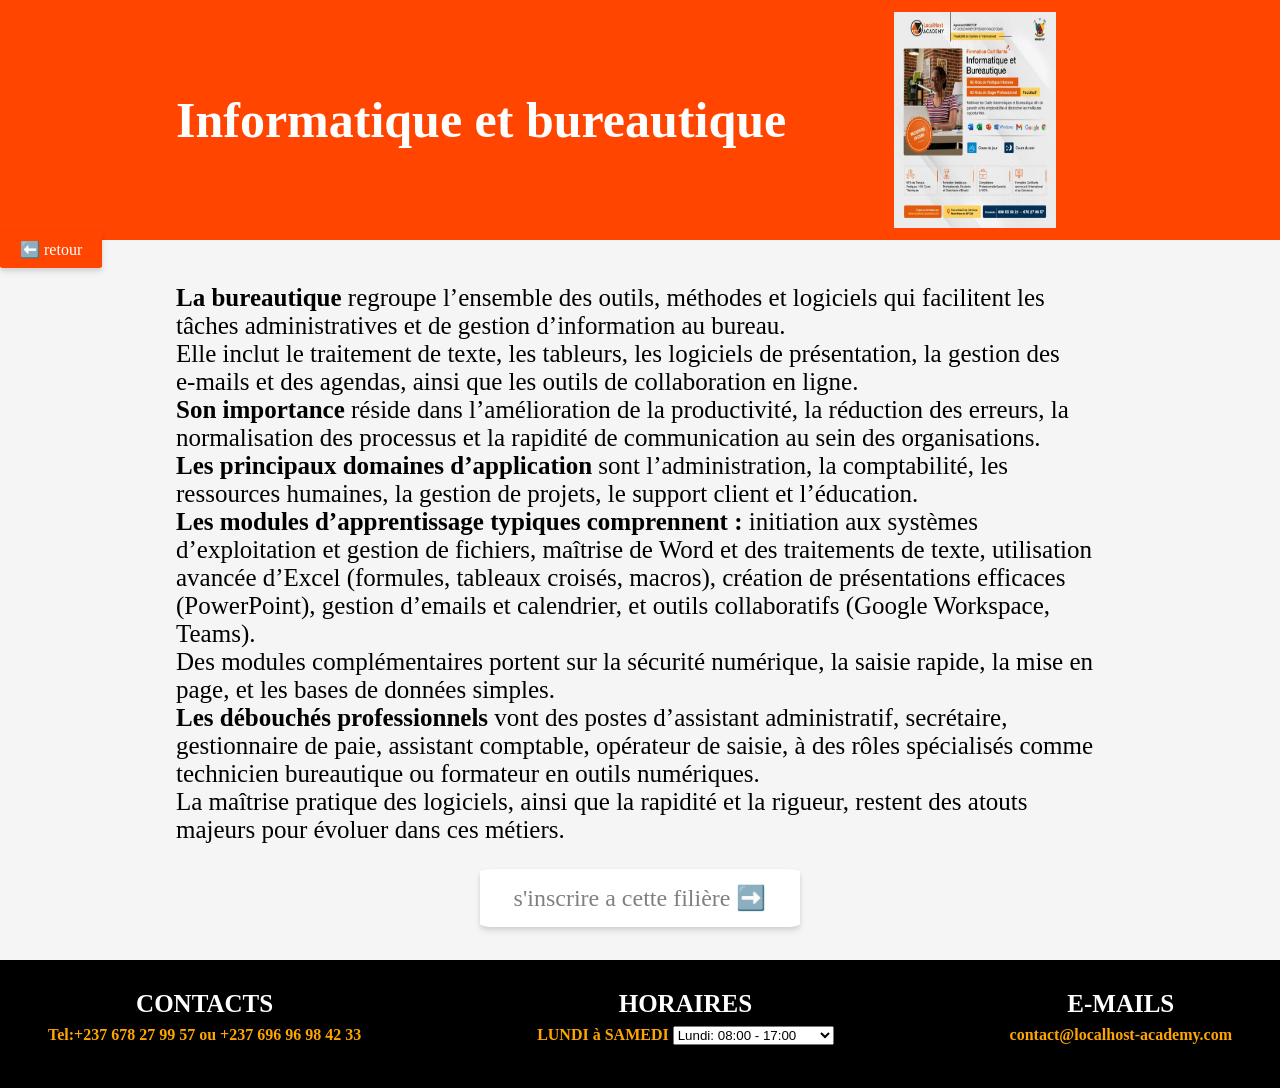
<file: bureautique.html>
<!DOCTYPE html>
<html>
        <head>
            <title> Bureautique-Localhost Academy  | trainning programme</title>
            <link rel="stylesheet" href="css/bureautique.css">
        </head>
    <body>            
        <header>
            <div id="link-container">
            <div id="title">Informatique et bureautique</div></div>
            <div id="cadre"><img src="image/images (2).jpg" alt="bureautique"></div>
        </header>
        <main>
            <a href="programme.html"id="retour">⬅️ retour</a>
            <div id="text"><p>
<b>La bureautique</b> regroupe l’ensemble des outils, méthodes et logiciels qui facilitent les tâches administratives et de gestion d’information au bureau.<br>
Elle inclut le traitement de texte, les tableurs, les logiciels de présentation, la gestion des e‑mails et des agendas, ainsi que les outils de collaboration en ligne.<br>
<b>Son importance</b> réside dans l’amélioration de la productivité, la réduction des erreurs, la normalisation des processus et la rapidité de communication au sein des organisations.<br>
<b>Les principaux domaines d’application</b> sont l’administration, la comptabilité, les ressources humaines, la gestion de projets, le support client et l’éducation.<br>
<b>Les modules d’apprentissage typiques comprennent :</b> initiation aux systèmes d’exploitation et gestion de fichiers, maîtrise de Word et des traitements de texte, utilisation avancée d’Excel (formules, tableaux croisés, macros), création de présentations efficaces (PowerPoint), gestion d’emails et calendrier, et outils collaboratifs (Google Workspace, Teams).<br>
Des modules complémentaires portent sur la sécurité numérique, la saisie rapide, la mise en page, et les bases de données simples.<br>
<b>Les débouchés professionnels</b> vont des postes d’assistant administratif, secrétaire, gestionnaire de paie, assistant comptable, opérateur de saisie, à des rôles spécialisés comme technicien bureautique ou formateur en outils numériques.<br>
La maîtrise pratique des logiciels, ainsi que la rapidité et la rigueur, restent des atouts majeurs pour évoluer dans ces métiers.<br>
  </p></div>
    <div id="fin">
        <a href="https://wa.me/237696984233"id="sinscrire">s'inscrire a cette filière ➡️</a>
    </div>
        </main>
        <footer>
             <div id="footer-box">
                <div id="Contacts-container"><b>CONTACTS<br><p5>Tel:+237 678 27 99 57 ou +237  696 96 98 42 33</b><p5></div>
                <div id="horaire-container"><b>HORAIRES<br><p5>LUNDI à SAMEDI </b><select name="horaire">
                    <option value="lundi">Lundi: 08:00 - 17:00</option>
                    <option value="mardi">Mardi: 08:00 - 17:00</option>
                    <option value="mercredi">Mercredi: 08:00 - 17:00</option>
                    <option value="jeudi">Jeudi: 08:00 - 17:00</option>
                    <option value="vendredi">Vendredi: 08:00 - 17:00</option>
                    <option value="samedi">Samedi: 13:00 - 17:00</option>
                </select></p5></div>
                <div id="email-container"><b>E-MAILS<br><p5>contact@localhost-academy.com</p5></b></div>
            </div>
        </footer>
    </body>
</file>
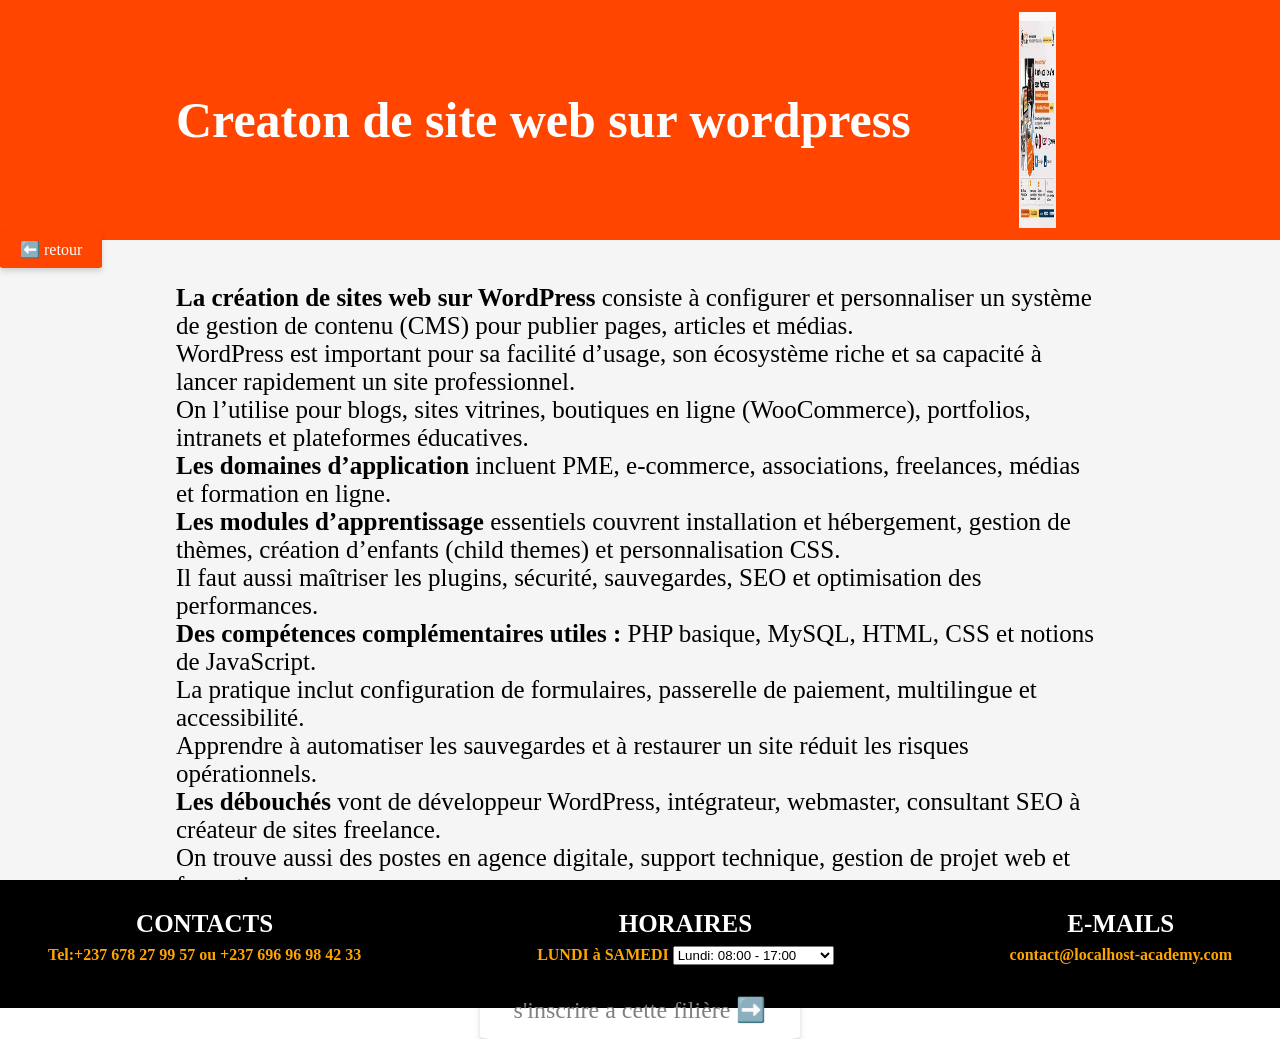
<file: creationweb.html>
<!DOCTYPE html>
<html>
        <head>
            <title> creation web-Localhost Academy  | trainning programme</title>
            <link rel="stylesheet" href="css/creationweb.css">
        </head>
    <body>            
        <header>
            <div id="link-container">
            <div id="title">Creaton de site web sur wordpress</div></div>
            <div id="cadre"><img src="image/images (17).jpg" alt="creationweb"></div>
        </header>
        <main>
            <a href="programme.html"id="retour">⬅️ retour</a>
            <div id="text"><p>
<b>La création de sites web sur WordPress</b> consiste à configurer et personnaliser un système de gestion de contenu (CMS) pour publier pages, articles et médias.<br> 
WordPress est important pour sa facilité d’usage, son écosystème riche et sa capacité à lancer rapidement un site professionnel.<br>   
On l’utilise pour blogs, sites vitrines, boutiques en ligne (WooCommerce), portfolios, intranets et plateformes éducatives.<br>   
<b>Les domaines d’application</b> incluent PME, e‑commerce, associations, freelances, médias et formation en ligne.<br>   
<b>Les modules d’apprentissage</b> essentiels couvrent installation et hébergement, gestion de thèmes, création d’enfants (child themes) et personnalisation CSS.<br>   
Il faut aussi maîtriser les plugins, sécurité, sauvegardes, SEO et optimisation des performances.<br>   
<b>Des compétences complémentaires utiles :</b> PHP basique, MySQL, HTML, CSS et notions de JavaScript.<br>   
La pratique inclut configuration de formulaires, passerelle de paiement, multilingue et accessibilité.<br>   
Apprendre à automatiser les sauvegardes et à restaurer un site réduit les risques opérationnels.<br>   
<b>Les débouchés</b> vont de développeur WordPress, intégrateur, webmaster, consultant SEO à créateur de sites freelance.<br>   
On trouve aussi des postes en agence digitale, support technique, gestion de projet web et formation. <br>  
WordPress reste une porte d’entrée pragmatique pour apprendre le web et créer rapidement des produits en ligne. <br>  
  </p></div>
    <div id="fin">
        <a href="https://wa.me/237696984233"id="sinscrire">s'inscrire a cette filière ➡️</a>
    </div>
        </main>
        <footer>
             <div id="footer-box">
                <div id="Contacts-container"><b>CONTACTS<br><p5>Tel:+237 678 27 99 57 ou +237  696 96 98 42 33</b><p5></div>
                <div id="horaire-container"><b>HORAIRES<br><p5>LUNDI à SAMEDI </b><select name="horaire">
                    <option value="lundi">Lundi: 08:00 - 17:00</option>
                    <option value="mardi">Mardi: 08:00 - 17:00</option>
                    <option value="mercredi">Mercredi: 08:00 - 17:00</option>
                    <option value="jeudi">Jeudi: 08:00 - 17:00</option>
                    <option value="vendredi">Vendredi: 08:00 - 17:00</option>
                    <option value="samedi">Samedi: 13:00 - 17:00</option>
                </select></p5></div>
                <div id="email-container"><b>E-MAILS<br><p5>contact@localhost-academy.com</p5></b></div>
            </div>
        </footer>
    </body>
</file>
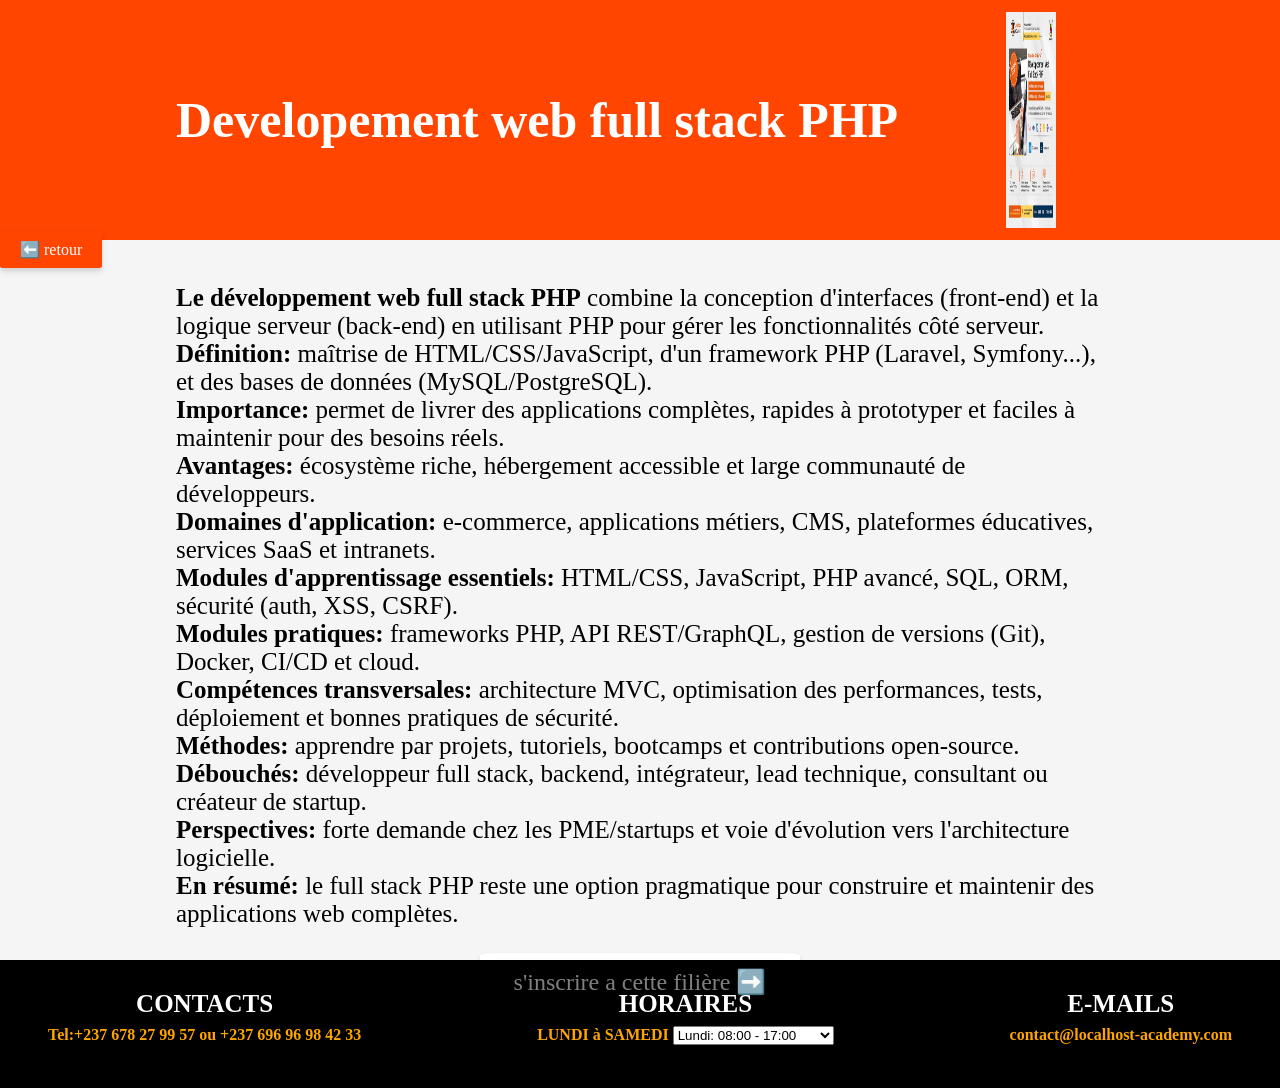
<file: devfsphp.html>
<!DOCTYPE html>
<html>
        <head>
            <title> Dev fs PHP-Localhost Academy  | trainning programme</title>
            <link rel="stylesheet" href="css/devfsphp.css">
        </head>
    <body>            
        <header>
            <div id="link-container">
            <div id="title">Developement web full stack PHP</div></div>
            <div id="cadre"><img src="image/images (3).jpg" alt="dev python"></div>
        </header>
        <main>
            <a href="programme.html"id="retour">⬅️ retour</a>
            <div id="text"><p>
<b>Le développement web full stack PHP</b> combine la conception d'interfaces (front-end) et la logique serveur (back-end) en utilisant PHP pour gérer les fonctionnalités côté serveur.<br>   
<b>Définition:</b> maîtrise de HTML/CSS/JavaScript, d'un framework PHP (Laravel, Symfony...), et des bases de données (MySQL/PostgreSQL).<br>  
<b>Importance:</b> permet de livrer des applications complètes, rapides à prototyper et faciles à maintenir pour des besoins réels. <br>  
<b>Avantages:</b> écosystème riche, hébergement accessible et large communauté de développeurs.  <br> 
<b>Domaines d'application:</b> e-commerce, applications métiers, CMS, plateformes éducatives, services SaaS et intranets.<br>   
<b>Modules d'apprentissage essentiels:</b> HTML/CSS, JavaScript, PHP avancé, SQL, ORM, sécurité (auth, XSS, CSRF).<br>   
<b>Modules pratiques:</b> frameworks PHP, API REST/GraphQL, gestion de versions (Git), Docker, CI/CD et cloud. <br>  
<b>Compétences transversales:</b> architecture MVC, optimisation des performances, tests, déploiement et bonnes pratiques de sécurité.<br>   
<b>Méthodes:</b> apprendre par projets, tutoriels, bootcamps et contributions open-source. <br>  
<b>Débouchés:</b> développeur full stack, backend, intégrateur, lead technique, consultant ou créateur de startup.<br>   
<b>Perspectives:</b> forte demande chez les PME/startups et voie d'évolution vers l'architecture logicielle.<br>   
<b>En résumé:</b> le full stack PHP reste une option pragmatique pour construire et maintenir des applications web complètes.<br> 
  </p></div>
    <div id="fin">
        <a href="https://wa.me/237696984233"id="sinscrire">s'inscrire a cette filière ➡️</a>
    </div>
        </main>
        <footer>
             <div id="footer-box">
                <div id="Contacts-container"><b>CONTACTS<br><p5>Tel:+237 678 27 99 57 ou +237  696 96 98 42 33</b><p5></div>
                <div id="horaire-container"><b>HORAIRES<br><p5>LUNDI à SAMEDI </b><select name="horaire">
                    <option value="lundi">Lundi: 08:00 - 17:00</option>
                    <option value="mardi">Mardi: 08:00 - 17:00</option>
                    <option value="mercredi">Mercredi: 08:00 - 17:00</option>
                    <option value="jeudi">Jeudi: 08:00 - 17:00</option>
                    <option value="vendredi">Vendredi: 08:00 - 17:00</option>
                    <option value="samedi">Samedi: 13:00 - 17:00</option>
                </select></p5></div>
                <div id="email-container"><b>E-MAILS<br><p5>contact@localhost-academy.com</p5></b></div>
            </div>
        </footer>
    </body>
</file>
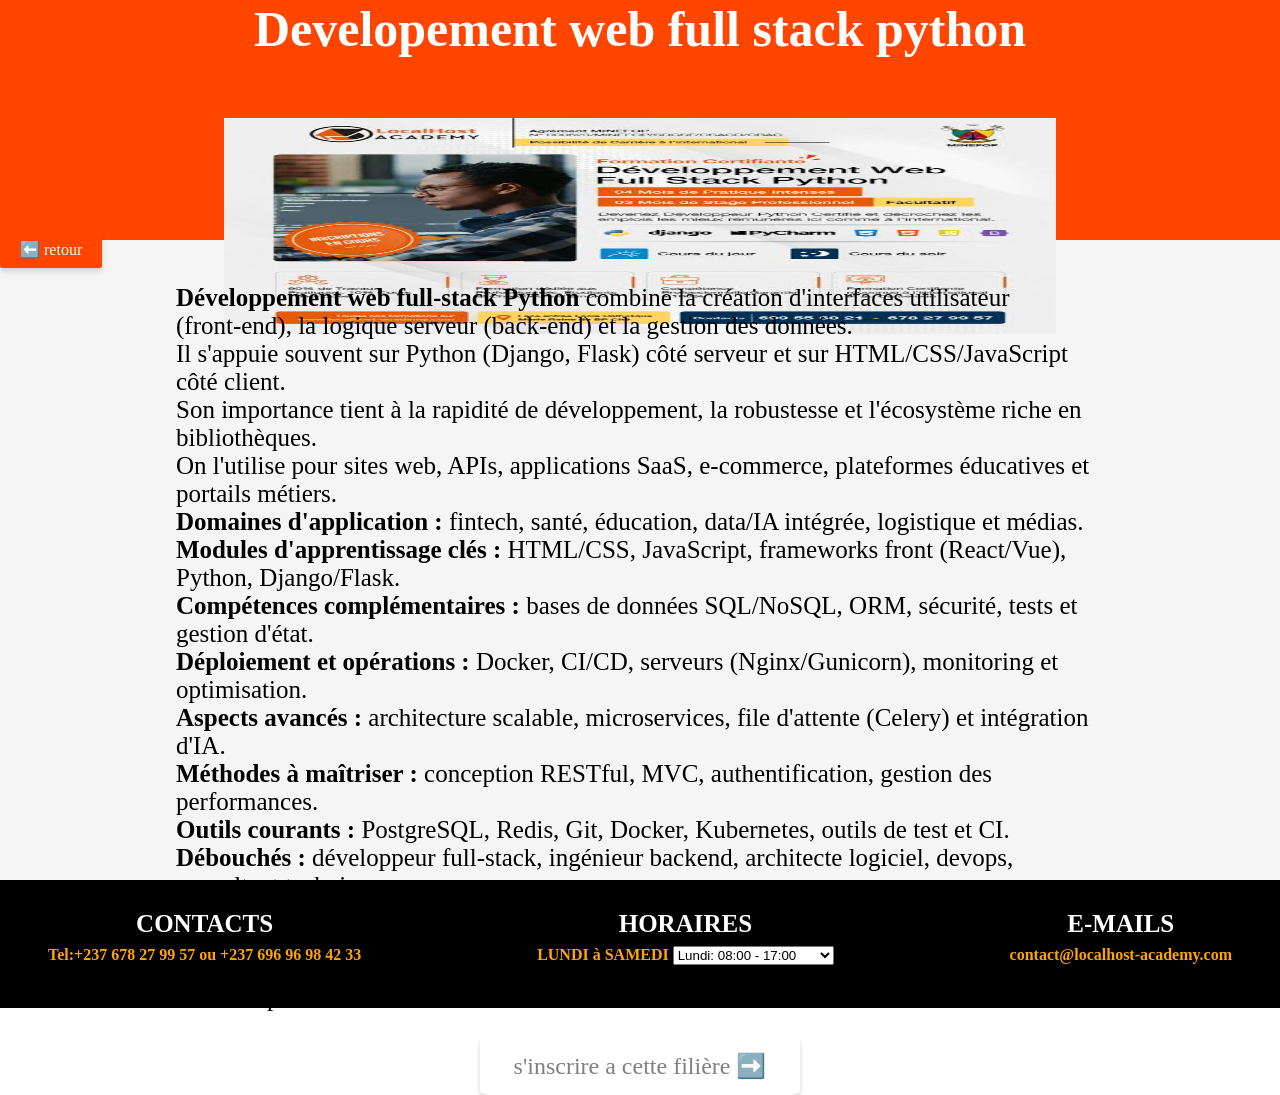
<file: devfspython.html>
<!DOCTYPE html>
<html>
        <head>
            <title> Dev fs python-Localhost Academy  | trainning programme</title>
            <link rel="stylesheet" href="css/devfspython.css">
        </head>
    <body>            
        <header>
            <div id="link-container">
            <div id="title">Developement web full stack python</div></div>
            <div id="cadre"><img src="image/images (7).jpg" alt="dev python"></div>
        </header>
        <main>
            <a href="programme.html"id="retour">⬅️ retour</a>
            <div id="text"><p>
<b> Développement web full‑stack Python</b> combine la création d'interfaces utilisateur (front‑end), la logique serveur (back‑end) et la gestion des données. <br> 
Il s'appuie souvent sur Python (Django, Flask) côté serveur et sur HTML/CSS/JavaScript côté client.<br>   
Son importance tient à la rapidité de développement, la robustesse et l'écosystème riche en bibliothèques. <br>  
On l'utilise pour sites web, APIs, applications SaaS, e‑commerce, plateformes éducatives et portails métiers.<br>   
<b>Domaines d'application :</b> fintech, santé, éducation, data/IA intégrée, logistique et médias. <br>  
<b>Modules d'apprentissage clés :</b> HTML/CSS, JavaScript, frameworks front (React/Vue), Python, Django/Flask. <br>  
<b>Compétences complémentaires :</b> bases de données SQL/NoSQL, ORM, sécurité, tests et gestion d'état. <br>  
<b>Déploiement et opérations :</b> Docker, CI/CD, serveurs (Nginx/Gunicorn), monitoring et optimisation. <br>  
<b>Aspects avancés :</b> architecture scalable, microservices, file d'attente (Celery) et intégration d'IA.  <br> 
<b>Méthodes à maîtriser :</b> conception RESTful, MVC, authentification, gestion des performances. <br>  
<b>Outils courants :</b> PostgreSQL, Redis, Git, Docker, Kubernetes, outils de test et CI.  <br> 
<b>Débouchés :</b> développeur full‑stack, ingénieur backend, architecte logiciel, devops, consultant technique.<br>   
<b>Avantage professionnel :</b> forte demande, mobilité entre startups et grandes entreprises, possibilité de freelance.<br>   
<b>En bref :</b> le full‑stack Python permet de concevoir, développer et maintenir des applications web complètes et modernes.<br> 
  </p></div>
    <div id="fin">
        <a href="https://wa.me/237696984233"id="sinscrire">s'inscrire a cette filière ➡️</a>
    </div>
        </main>
        <footer>
             <div id="footer-box">
                <div id="Contacts-container"><b>CONTACTS<br><p5>Tel:+237 678 27 99 57 ou +237  696 96 98 42 33</b><p5></div>
                <div id="horaire-container"><b>HORAIRES<br><p5>LUNDI à SAMEDI </b><select name="horaire">
                    <option value="lundi">Lundi: 08:00 - 17:00</option>
                    <option value="mardi">Mardi: 08:00 - 17:00</option>
                    <option value="mercredi">Mercredi: 08:00 - 17:00</option>
                    <option value="jeudi">Jeudi: 08:00 - 17:00</option>
                    <option value="vendredi">Vendredi: 08:00 - 17:00</option>
                    <option value="samedi">Samedi: 13:00 - 17:00</option>
                </select></p5></div>
                <div id="email-container"><b>E-MAILS<br><p5>contact@localhost-academy.com</p5></b></div>
            </div>
        </footer>
    </body>
</file>
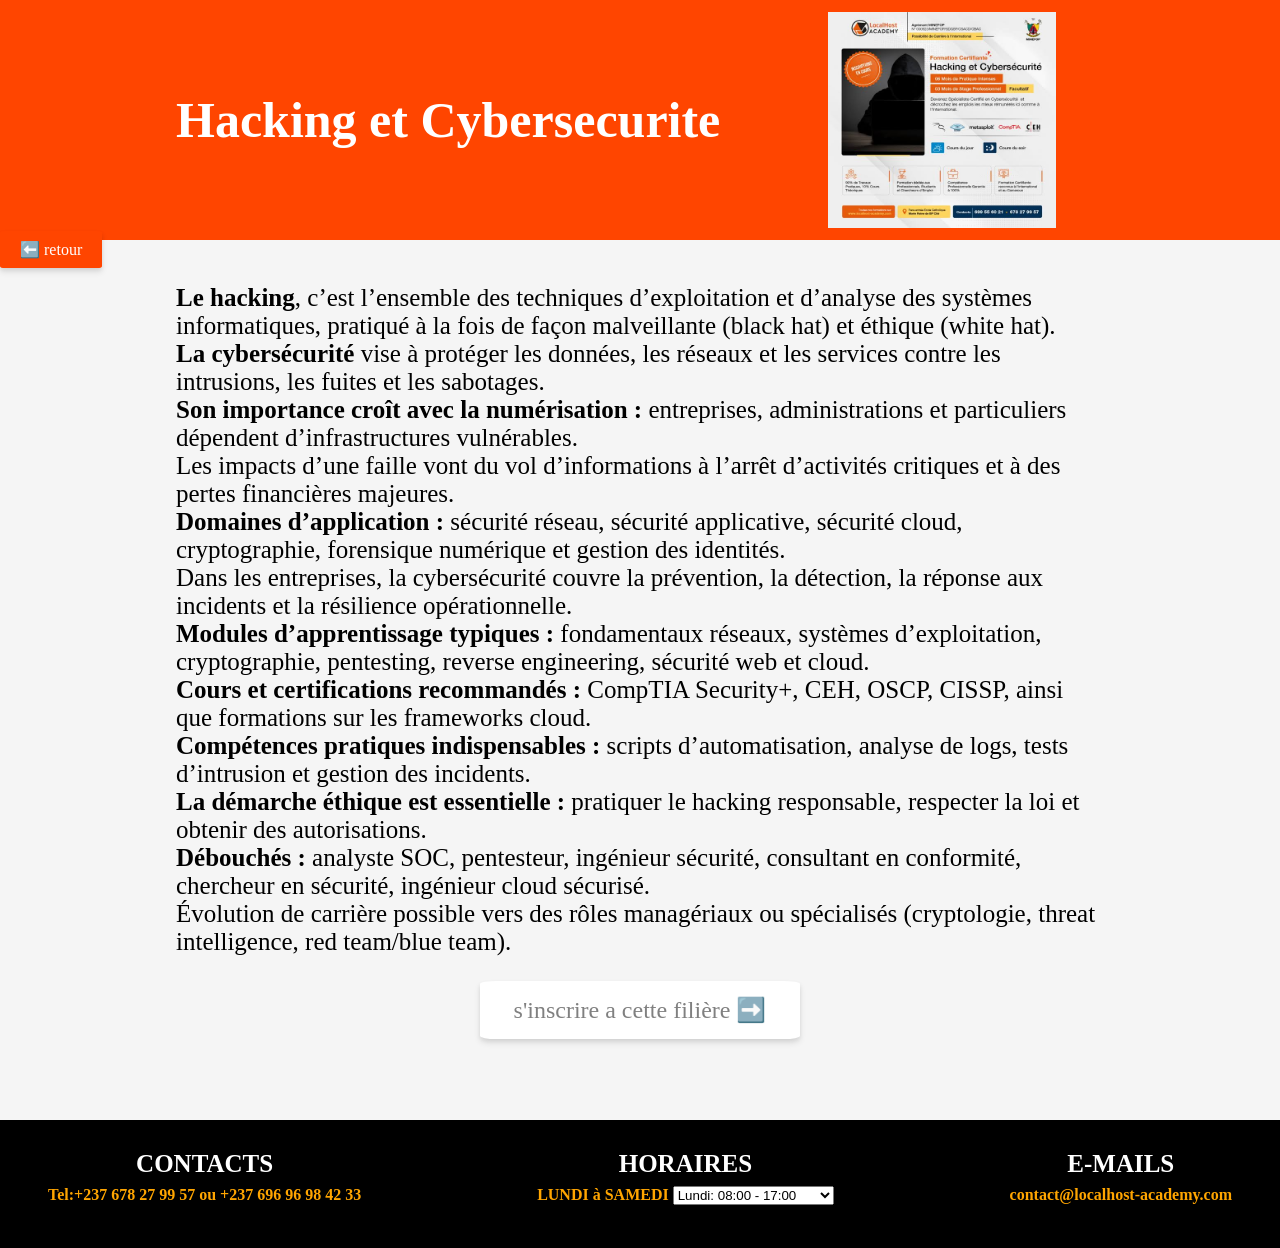
<file: hacking.html>
<!DOCTYPE html>
<html>
        <head>
            <title> hacking et cybersecurite-Localhost Academy  | trainning programme</title>
            <link rel="stylesheet" href="css/hacking.css">
        </head>
    <body>            
        <header>
            <div id="link-container">
            <div id="title">Hacking et Cybersecurite</div></div>
            <div id="cadre"><img src="image/images (4).jpg" alt="hacking"></div>
        </header>
        <main>
            <a href="programme.html"id="retour">⬅️ retour</a>
            <div id="text"><p>
<b>Le hacking</b>, c’est l’ensemble des techniques d’exploitation et d’analyse des systèmes informatiques, pratiqué à la fois de façon malveillante (black hat) et éthique (white hat).<br>  
<b>La cybersécurité</b> vise à protéger les données, les réseaux et les services contre les intrusions, les fuites et les sabotages.<br>    
<b>Son importance croît avec la numérisation :</b> entreprises, administrations et particuliers dépendent d’infrastructures vulnérables. <br> 
Les impacts d’une faille vont du vol d’informations à l’arrêt d’activités critiques et à des pertes financières majeures.<br>  
<b>Domaines d’application :</b> sécurité réseau, sécurité applicative, sécurité cloud, cryptographie, forensique numérique et gestion des identités.<br>  
Dans les entreprises, la cybersécurité couvre la prévention, la détection, la réponse aux incidents et la résilience opérationnelle.<br>  
<b>Modules d’apprentissage typiques :</b> fondamentaux réseaux, systèmes d’exploitation, cryptographie, pentesting, reverse engineering, sécurité web et cloud. <br> 
<b>Cours et certifications recommandés :</b> CompTIA Security+, CEH, OSCP, CISSP, ainsi que formations sur les frameworks cloud. <br> 
<b>Compétences pratiques indispensables :</b> scripts d’automatisation, analyse de logs, tests d’intrusion et gestion des incidents.  <br>
<b>La démarche éthique est essentielle :</b> pratiquer le hacking responsable, respecter la loi et obtenir des autorisations.<br>  
<b>Débouchés :</b> analyste SOC, pentesteur, ingénieur sécurité, consultant en conformité, chercheur en sécurité, ingénieur cloud sécurisé.<br>  
Évolution de carrière possible vers des rôles managériaux ou spécialisés (cryptologie, threat intelligence, red team/blue team).<br>
  </p></div>
    <div id="fin">
        <a href="https://wa.me/237696984233"id="sinscrire">s'inscrire a cette filière ➡️</a>
    </div>
        </main>
        <footer>
             <div id="footer-box">
                <div id="Contacts-container"><b>CONTACTS<br><p5>Tel:+237 678 27 99 57 ou +237  696 96 98 42 33</b><p5></div>
                <div id="horaire-container"><b>HORAIRES<br><p5>LUNDI à SAMEDI </b><select name="horaire">
                    <option value="lundi">Lundi: 08:00 - 17:00</option>
                    <option value="mardi">Mardi: 08:00 - 17:00</option>
                    <option value="mercredi">Mercredi: 08:00 - 17:00</option>
                    <option value="jeudi">Jeudi: 08:00 - 17:00</option>
                    <option value="vendredi">Vendredi: 08:00 - 17:00</option>
                    <option value="samedi">Samedi: 13:00 - 17:00</option>
                </select></p5></div>
                <div id="email-container"><b>E-MAILS<br><p5>contact@localhost-academy.com</p5></b></div>
            </div>
        </footer>
    </body>
</file>
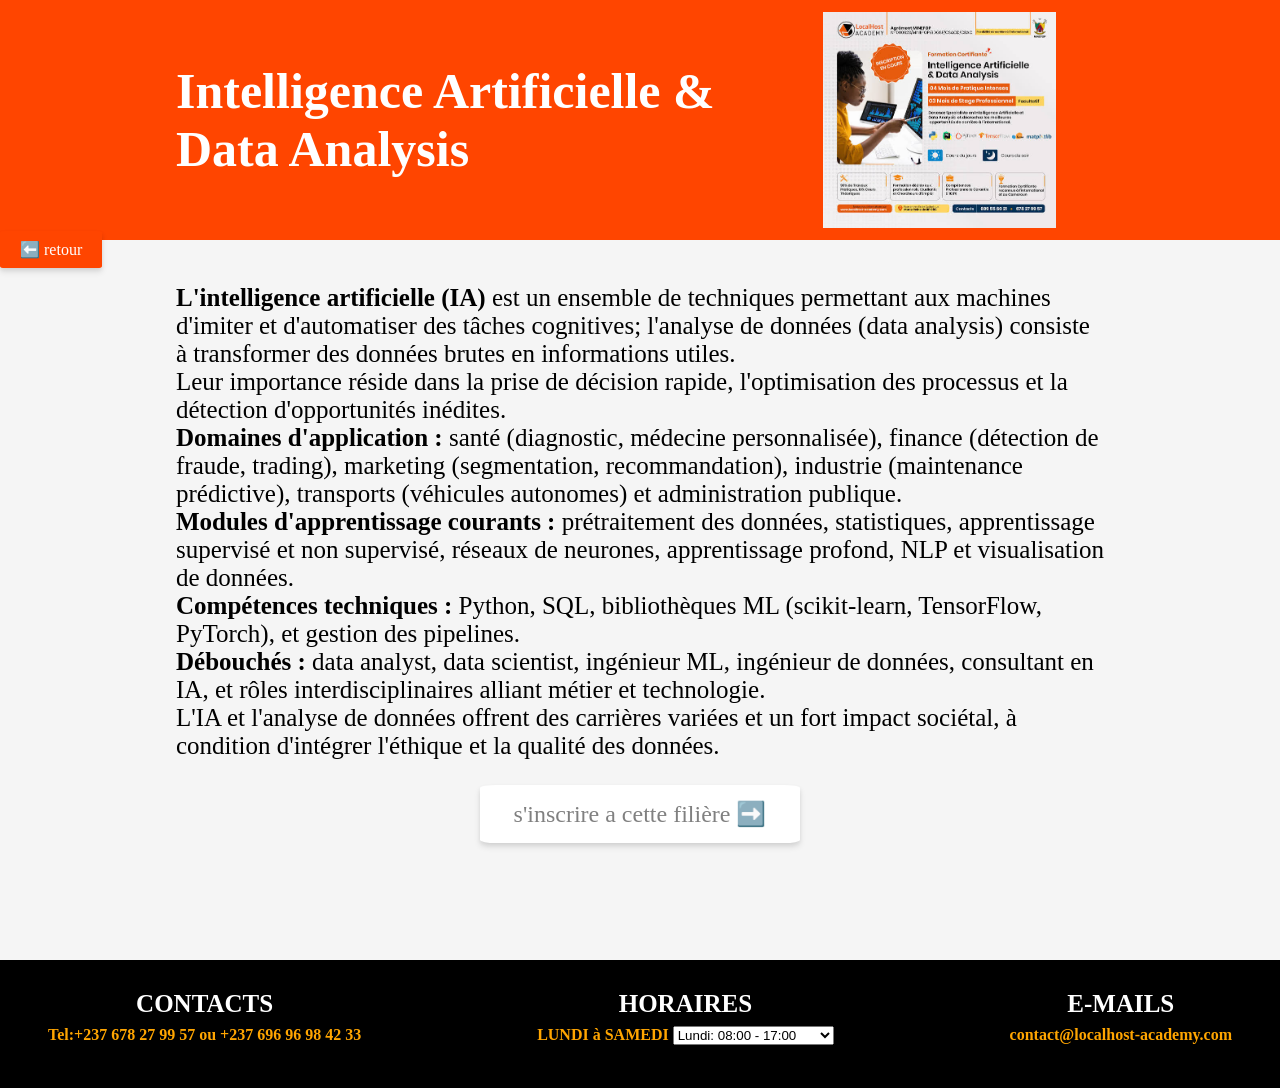
<file: IA.html>
<!DOCTYPE html>
<html>
        <head>
            <title> IA-Localhost Academy  | trainning programme</title>
            <link rel="stylesheet" href="css/bureautique.css">
        </head>
    <body>            
        <header>
            <div id="link-container">
            <div id="title">Intelligence Artificielle & <br>Data Analysis </div></div>
            <div id="cadre"><img src="image/images (5).jpg" alt="IA"></div>
        </header>
        <main>
            <a href="programme.html"id="retour">⬅️ retour</a>
            <div id="text"><p>
<b>L'intelligence artificielle (IA)</b> est un ensemble de techniques permettant aux machines d'imiter et d'automatiser des tâches cognitives; l'analyse de données (data analysis) consiste à transformer des données brutes en informations utiles.<br>
Leur importance réside dans la prise de décision rapide, l'optimisation des processus et la détection d'opportunités inédites.<br>
<b>Domaines d'application :</b> santé (diagnostic, médecine personnalisée), finance (détection de fraude, trading), marketing (segmentation, recommandation), industrie (maintenance prédictive), transports (véhicules autonomes) et administration publique.<br>
<b>Modules d'apprentissage courants :</b> prétraitement des données, statistiques, apprentissage supervisé et non supervisé, réseaux de neurones, apprentissage profond, NLP et visualisation de données.<br>
<b>Compétences techniques :</b> Python, SQL, bibliothèques ML (scikit-learn, TensorFlow, PyTorch), et gestion des pipelines.<br> 
<b>Débouchés :</b> data analyst, data scientist, ingénieur ML, ingénieur de données, consultant en IA, et rôles interdisciplinaires alliant métier et technologie.<br>
L'IA et l'analyse de données offrent des carrières variées et un fort impact sociétal, à condition d'intégrer l'éthique et la qualité des données.<br>
  </p></div>
    <div id="fin">
        <a href="https://wa.me/237696984233"id="sinscrire">s'inscrire a cette filière ➡️</a>
    </div>
        </main>
        <footer>
             <div id="footer-box">
                <div id="Contacts-container"><b>CONTACTS<br><p5>Tel:+237 678 27 99 57 ou +237  696 96 98 42 33</b><p5></div>
                <div id="horaire-container"><b>HORAIRES<br><p5>LUNDI à SAMEDI </b><select name="horaire">
                    <option value="lundi">Lundi: 08:00 - 17:00</option>
                    <option value="mardi">Mardi: 08:00 - 17:00</option>
                    <option value="mercredi">Mercredi: 08:00 - 17:00</option>
                    <option value="jeudi">Jeudi: 08:00 - 17:00</option>
                    <option value="vendredi">Vendredi: 08:00 - 17:00</option>
                    <option value="samedi">Samedi: 13:00 - 17:00</option>
                </select></p5></div>
                <div id="email-container"><b>E-MAILS<br><p5>contact@localhost-academy.com</p5></b></div>
            </div>
        </footer>
    </body>
</file>
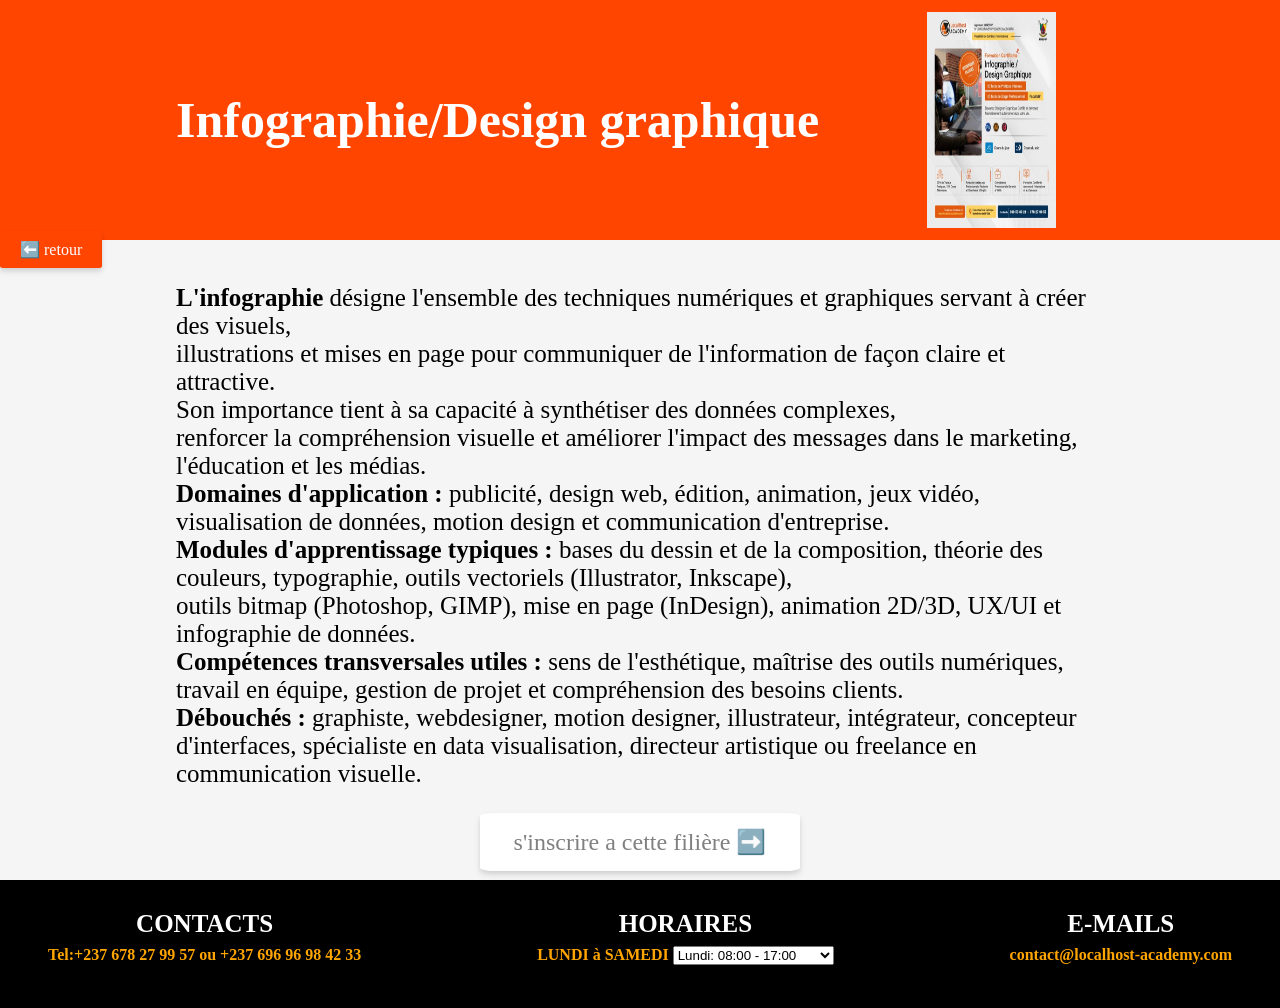
<file: infographie.html>
<!DOCTYPE html>
<html>
        <head>
            <title> infographie-Localhost Academy  | trainning programme</title>
            <link rel="stylesheet" href="css/infographie.css">
        </head>
    <body>            
        <header>
            <div id="link-container">
            <div id="title">Infographie/Design graphique</div></div>
            <div id="cadre"><img src="image/images (6).jpg" alt="Infographie"></div>
        </header>
        <main>
            <a href="programme.html"id="retour">⬅️ retour</a>
            <div id="text"><p>
<b>L'infographie</b> désigne l'ensemble des techniques numériques et graphiques servant à créer des visuels,<br> illustrations et mises en page pour communiquer de l'information de façon claire et attractive.<br>  
Son importance tient à sa capacité à synthétiser des données complexes,<br> renforcer la compréhension visuelle et améliorer l'impact des messages dans le marketing, l'éducation et les médias.<br> 
<b>Domaines d'application :</b> publicité, design web, édition, animation, jeux vidéo, visualisation de données, motion design et communication d'entreprise.<br>  
<b>Modules d'apprentissage typiques :</b> bases du dessin et de la composition, théorie des couleurs, typographie, outils vectoriels (Illustrator, Inkscape),<br> outils bitmap (Photoshop, GIMP), mise en page (InDesign), animation 2D/3D, UX/UI et infographie de données. <br> 
<b>Compétences transversales utiles :</b> sens de l'esthétique, maîtrise des outils numériques, travail en équipe, gestion de projet et compréhension des besoins clients.<br>  
<b>Débouchés :</b> graphiste, webdesigner, motion designer, illustrateur, intégrateur, concepteur d'interfaces, spécialiste en data visualisation, directeur artistique ou freelance en communication visuelle.  
  </p></div>
    <div id="fin">
        <a href="https://wa.me/237696984233"id="sinscrire">s'inscrire a cette filière ➡️</a>
    </div>
        </main>
        <footer>
             <div id="footer-box">
                <div id="Contacts-container"><b>CONTACTS<br><p5>Tel:+237 678 27 99 57 ou +237  696 96 98 42 33</b><p5></div>
                <div id="horaire-container"><b>HORAIRES<br><p5>LUNDI à SAMEDI </b><select name="horaire">
                    <option value="lundi">Lundi: 08:00 - 17:00</option>
                    <option value="mardi">Mardi: 08:00 - 17:00</option>
                    <option value="mercredi">Mercredi: 08:00 - 17:00</option>
                    <option value="jeudi">Jeudi: 08:00 - 17:00</option>
                    <option value="vendredi">Vendredi: 08:00 - 17:00</option>
                    <option value="samedi">Samedi: 13:00 - 17:00</option>
                </select></p5></div>
                <div id="email-container"><b>E-MAILS<br><p5>contact@localhost-academy.com</p5></b></div>
            </div>
        </footer>
    </body>
</file>
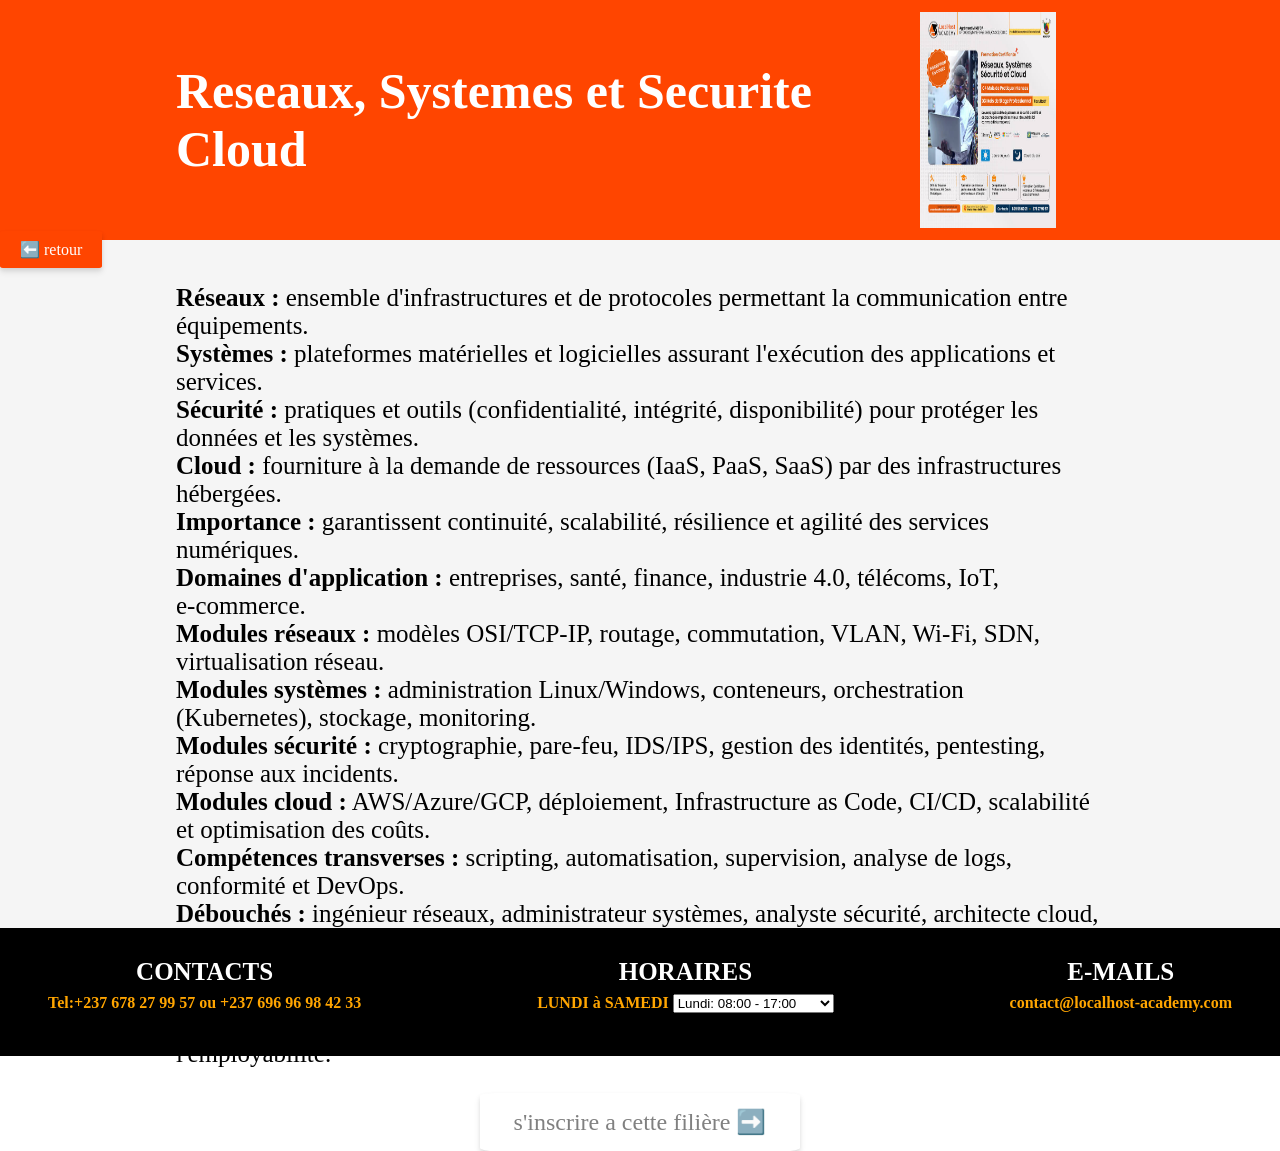
<file: reseau.html>
<!DOCTYPE html>
<html>
        <head>
            <title> reseaux-Localhost Academy  | trainning programme</title>
            <link rel="stylesheet" href="css/reseau.css">
        </head>
    <body>            
        <header>
            <div id="link-container">
            <div id="title">Reseaux, Systemes et Securite <br>Cloud</div></div>
            <div id="cadre"><img src="image/images (13).jpg" alt="reseau"></div>
        </header>
        <main>
            <a href="programme.html"id="retour">⬅️ retour</a>
            <div id="text"><p>
<b>Réseaux :</b> ensemble d'infrastructures et de protocoles permettant la communication entre équipements.<br>  
<b>Systèmes :</b> plateformes matérielles et logicielles assurant l'exécution des applications et services. <br> 
<b>Sécurité :</b> pratiques et outils (confidentialité, intégrité, disponibilité) pour protéger les données et les systèmes.<br>  
<b>Cloud :</b> fourniture à la demande de ressources (IaaS, PaaS, SaaS) par des infrastructures hébergées.<br>  
<b>Importance :</b> garantissent continuité, scalabilité, résilience et agilité des services numériques. <br> 
<b>Domaines d'application :</b> entreprises, santé, finance, industrie 4.0, télécoms, IoT, e‑commerce.<br>  
<b>Modules réseaux :</b> modèles OSI/TCP‑IP, routage, commutation, VLAN, Wi‑Fi, SDN, virtualisation réseau.<br>  
<b>Modules systèmes :</b> administration Linux/Windows, conteneurs, orchestration (Kubernetes), stockage, monitoring.<br>  
<b>Modules sécurité :</b> cryptographie, pare‑feu, IDS/IPS, gestion des identités, pentesting, réponse aux incidents.<br>  
<b>Modules cloud :</b> AWS/Azure/GCP, déploiement, Infrastructure as Code, CI/CD, scalabilité et optimisation des coûts. <br> 
<b>Compétences transverses :</b> scripting, automatisation, supervision, analyse de logs, conformité et DevOps. <br> 
<b>Débouchés :</b> ingénieur réseaux, administrateur systèmes, analyste sécurité, architecte cloud, consultant DevSecOps.<br>  
<b>Évolution :</b> spécialisation technique, certifications (CCNA, RHCE, CISSP, AWS/Azure) et progression vers l'architecture ou le management.<br>  
<b>Conseil :</b> privilégier la pratique (labs, projets réels) + certifications pour accélérer l'employabilité.<br>
  </p></div>
    <div id="fin">
        <a href="https://wa.me/237696984233"id="sinscrire">s'inscrire a cette filière ➡️</a>
    </div>
        </main>
        <footer>
             <div id="footer-box">
                <div id="Contacts-container"><b>CONTACTS<br><p5>Tel:+237 678 27 99 57 ou +237  696 96 98 42 33</b><p5></div>
                <div id="horaire-container"><b>HORAIRES<br><p5>LUNDI à SAMEDI </b><select name="horaire">
                    <option value="lundi">Lundi: 08:00 - 17:00</option>
                    <option value="mardi">Mardi: 08:00 - 17:00</option>
                    <option value="mercredi">Mercredi: 08:00 - 17:00</option>
                    <option value="jeudi">Jeudi: 08:00 - 17:00</option>
                    <option value="vendredi">Vendredi: 08:00 - 17:00</option>
                    <option value="samedi">Samedi: 13:00 - 17:00</option>
                </select></p5></div>
                <div id="email-container"><b>E-MAILS<br><p5>contact@localhost-academy.com</p5></b></div>
            </div>
        </footer>
    </body>
</file>
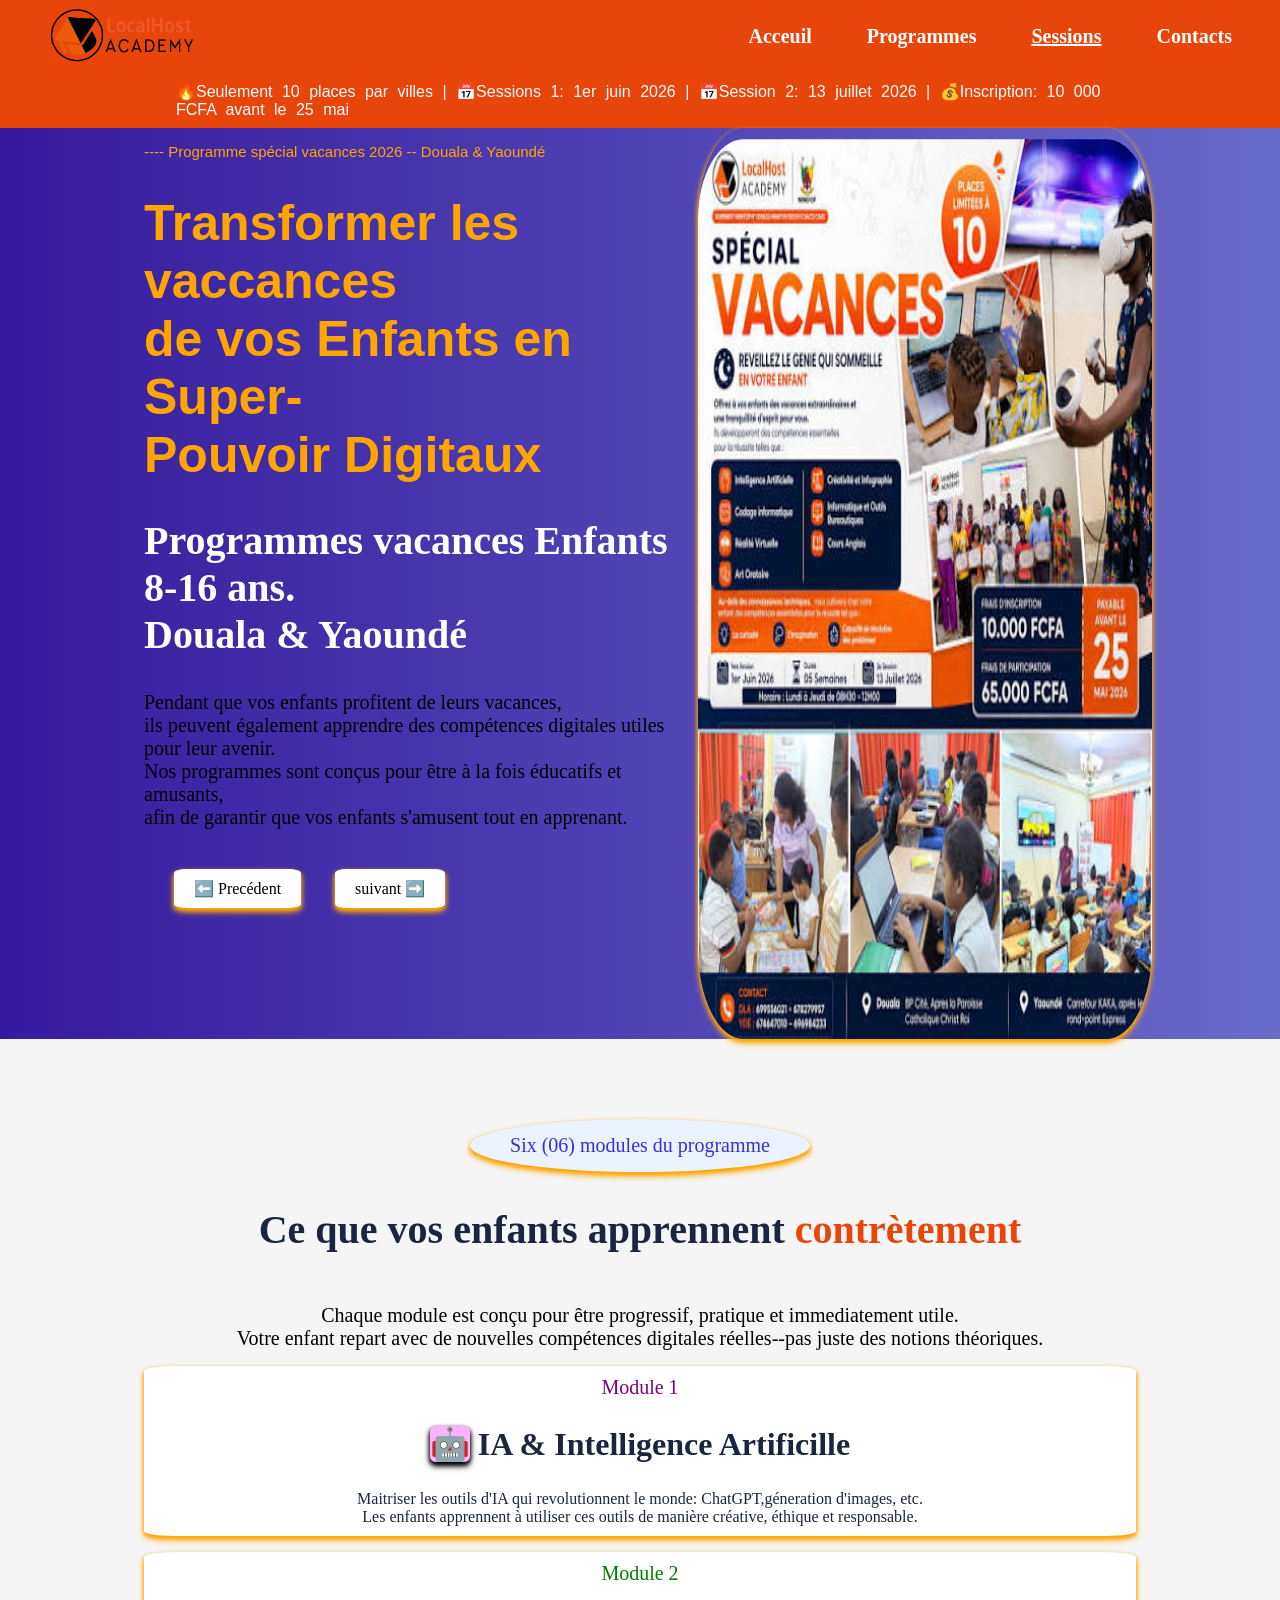
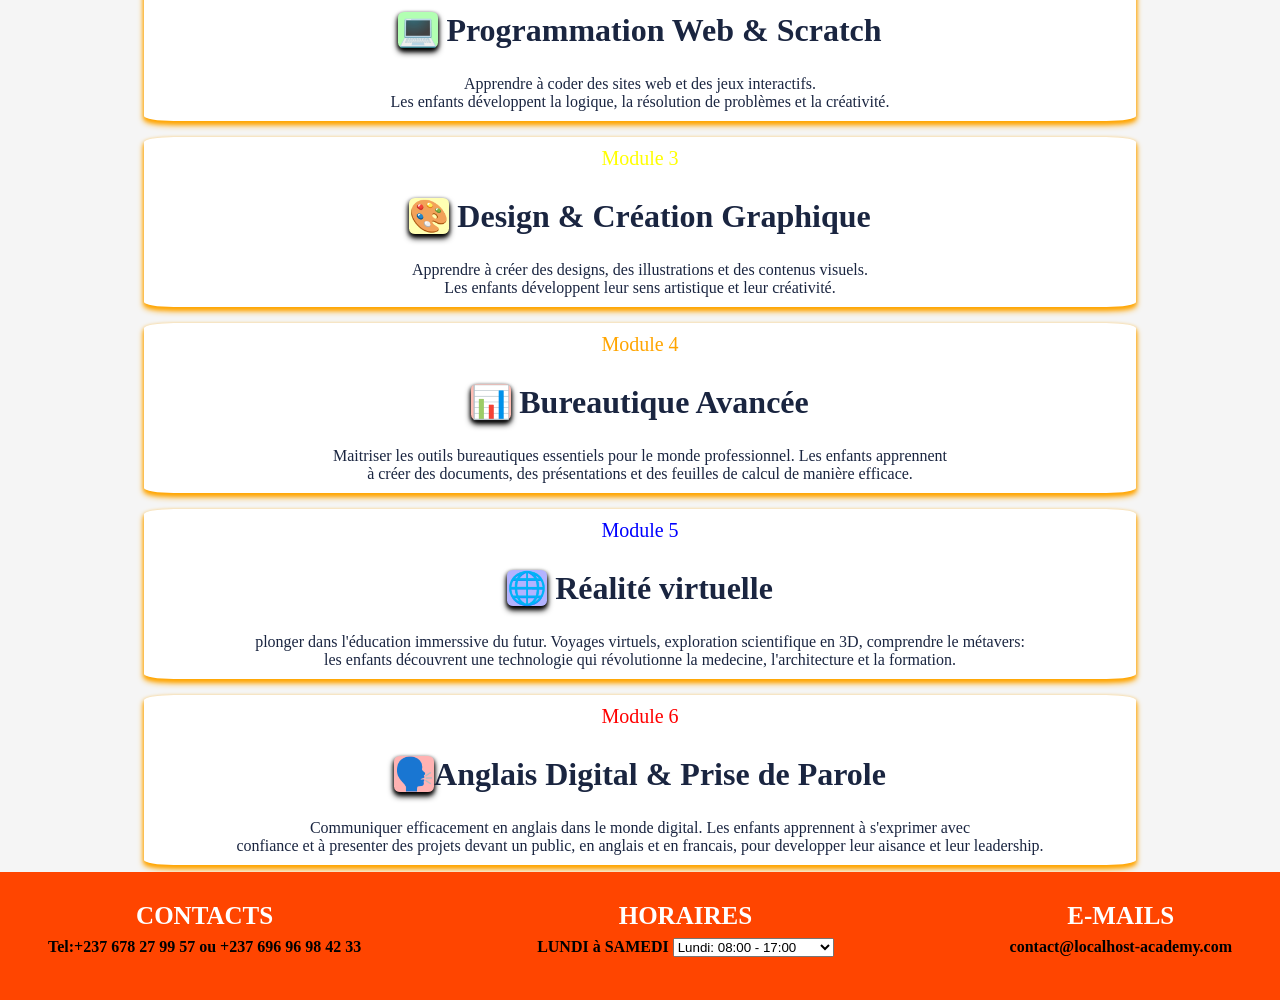
<file: session.html>
<!DOCTYPE html>
<html>
        <head>
            <title> Sessions-Localhost Academy  | trainning programme</title>
            <link rel="stylesheet" href="css/session.css">
        </head>
    <body>            
        <header>
                    <div id="header-box">
                        <a href="index.html"><div id="logo-container"><img src="image/logo-localhost-academy-NEW_Plan-de-travail-1.png"></div></a>
                        <div id="link-container">
                            <nav>
                                <li><a href="index.html"><b>Acceuil</b></a></li>
                                <li><a href="programme.html"> <b> Programmes</b> </a></li>
                                <li><a href="#"><u><b> Sessions </u></b> </a></li>
                                <li><a href="contact.html"> <b> Contacts </b></a></li>
                            </nav>
                        </div>
                    </div>
            </header>
        <main>
            <div id="header2">
                <div id="link">🔥Seulement 10 places par villes | 📅Sessions 1: 1er juin 2026 | 📅Session 2: 13 juillet 2026 | 💰Inscription: 10 000 FCFA avant le 25 mai</div>
            </div>
            <div id="main-box">
                    <div id="text"><p>---- Programme spécial vacances 2026 -- Douala & Yaoundé </p>
                        <h1>Transformer les vaccances<br> de vos Enfants en Super-<br>Pouvoir Digitaux </h1>
                        <h2>
                        <b>Programmes vacances Enfants 8-16 ans.<br>Douala & Yaoundé</b> <br>
                        </h2>
                        <p2> Pendant que vos enfants profitent de leurs vacances,<br> ils peuvent également apprendre des compétences digitales utiles pour leur avenir.<br> Nos programmes sont conçus pour être à la fois éducatifs et amusants,<br> afin de garantir que vos enfants s'amusent tout en apprenant.<br> </p2>
                        <a href="programme.html" class="mon-bouton">⬅️ Precédent</a>
                        <a href="contact.html" class="mon-bouton">suivant ➡️</a>
                    </div>
                    <div id="image-container"><img src ="image/1111111.jpg"></div>
                </div>
                <div id="entete">
                   <div id="info"> <p3> Six (06) modules du programme </p3></div>
                </div>
                <div id="text2">
                    <h2>Ce que vos enfants apprennent<p3> contrètement</p3></h2><br>
                    <p4>Chaque module est conçu pour être progressif, pratique et immediatement utile.<br> Votre enfant repart avec de nouvelles compétences digitales réelles--pas juste des notions théoriques.</p4>
                </div>
                 <div id="main-boxer">
                    <div id="first-container"><p7>Module 1</p7><h1> <p6>🤖</p6> IA & Intelligence Artificille <br></h1><p5>
                     Maitriser les outils d'IA qui revolutionnent le monde:
                     ChatGPT,géneration d'images, etc.
                <br>Les enfants apprennent à utiliser ces outils de manière créative, éthique et responsable.</p5></div>
                <div id="second-container"><p7>Module 2</p7><h1><p6>💻</p6> Programmation Web & Scratch <br></h1><p5>
                    Apprendre à coder des sites web et des jeux interactifs.<br>
                    Les enfants développent la logique, la résolution de problèmes et la créativité.</p5></div>
                <div id="third-container"><p7>Module 3</p7><h1><p6>🎨</p6> Design & Création Graphique <br></h1><p5>
                    Apprendre à créer des designs, des illustrations et des contenus visuels.<br>
                    Les enfants développent leur sens artistique et leur créativité.</p5></div>
                <div id="first-container2"><p7>Module 4</p7><h1><p6>📊</p6> Bureautique Avancée</h1><p5>
                    Maitriser les outils bureautiques essentiels pour le monde professionnel.
                    Les enfants apprennent<br> à créer des documents,
                     des présentations et des feuilles de calcul de manière efficace.</p5></div>
                </p5></div>
                <div id="second-container2"><p7>Module 5</p7><h1><p6>🌐</p6> Réalité virtuelle</h1><p5>plonger dans l'éducation immerssive du futur.
                Voyages virtuels, exploration scientifique en 3D, comprendre le métavers:<br> les enfants découvrent une technologie  qui révolutionne la medecine,
                 l'architecture et la formation.</p5></div>
                <div id="third-container2"><p7>Module 6</p7><h1><p6>🗣️</p6>Anglais Digital & Prise de Parole</h1><p5>
                    Communiquer efficacement en anglais dans le monde digital.
                    Les enfants apprennent à s'exprimer avec<br> confiance et  à presenter des projets devant un public, en anglais et en francais, pour developper leur aisance et leur leadership.
                </p5></div>
            </div>
            <div id="block">
                <a href="programme.html" id="block1">⬅️ Precédent</a>
                <a href="contact.html" id="block2">Suivant ➡️</a>
            </div>
        </main>
        <footer>
           <div id="footer-box">
                <div id="Contacts-container"><b>CONTACTS<br><p5>Tel:+237 678 27 99 57 ou +237  696 96 98 42 33</b><p5></div>
                <div id="horaire-container"><b>HORAIRES<br><p5>LUNDI à SAMEDI </b><select name="horaire">
                    <option value="lundi">Lundi: 08:00 - 17:00</option>
                    <option value="mardi">Mardi: 08:00 - 17:00</option>
                    <option value="mercredi">Mercredi: 08:00 - 17:00</option>
                    <option value="jeudi">Jeudi: 08:00 - 17:00</option>
                    <option value="vendredi">Vendredi: 08:00 - 17:00</option>
                    <option value="samedi">Samedi: 13:00 - 17:00</option>
                </select></p5></div>
                <div id="email-container"><b>E-MAILS<br><p5>contact@localhost-academy.com</p5></b></div>
            </div>
        </footer>
    </body>
</html>
</file>
<file: css/bureautique.css>
html,body{
    height: 100vh;
    margin: 0;
    width: 100vw;
}
header {
    height: 15rem;
    align-items: center;
    display :flex;
    flex-direction: row;
    width: 100%;
    box-sizing: border-box;
    flex-wrap: wrap;
    padding: 0 11rem;
    width: 100%;
    background-color: orangered;
    color: white;
    justify-content: center;
    gap: 60px;
}
#title{
    font-size: 50px;
    font-weight: bold;
    font-family: 'Times New Roman', Times, serif;
    justify-content: center;
    flex: 1;
}
#cadre{
    width: 100%;
    height:90%;
    border-radius: 5%;
    overflow: hidden;
    flex: 1;
    padding: 0 3rem;
}
#cadre img{
    height: 100%;
    width: 100%;
}
main{
    height: 35rem;
    background-color: whitesmoke;
    min-height: 45rem;
    margin: 0;
}
#retour{
    color: white;
    background-color: orangered;
    padding: 10px 20px;
    border-radius: 5%;
    box-shadow: 
    0 4px 6px rgba(0,0,0,0.1),
    0 2px 4px  rgba(0,0,0,0.06);
    text-decoration: none;

}
#retour:hover{
    color: orange;
    transform: translateX(10px);
    box-shadow: 
    0 4px 6px orange,
    0 2px 4px  orange;
}
#text{
    font-size: 25px;
    align-items: center;
    justify-content: center;
    padding: 0 11rem;
    text-align: left;
}
#fin{
    justify-content: center;
    padding:  0 30rem;
}
#sinscrire{
    justify-content: center;
    text-decoration: none;
    padding: 15px;
    background-color: white;
    color: gray;
     box-shadow: 
     0 4px 6px rgba(0,0,0,0.1),
    0 2px 4px  rgba(0,0,0,0.06);

     border-radius: 5%;
     display: flex;
     font-size: x-large;
}
#sinscrire:hover{
    color:orange;
    box-shadow: 
    0 4px 6px orange,
    0 2px 4px  orange;
    transition: .3s;

    transform: translateX(20px);
}
footer{
    background-color: black;
    height: 8rem;
    color: white;
    padding-left: 3rem;
    padding-right: 3rem;
}
#footer-box{
    padding-top: 30px;
    justify-content: space-between;
    width: 100%;
    display: flex;
    flex-direction: row;
    color: white;
    p5{
        font-size: 16px;
        font-family:'Times New Roman', Times, serif ;
        text-align: center;
        color:orange ;
    }
}
#Contacts-container{
    font-size: 25px;
    font-family: 'Times New Roman', Times, serif;
    justify-content: center;
    text-align: center;
}
#horaire-container{
  font-size: 25px;
    font-family: 'Times New Roman', Times, serif; 
      justify-content: center;
    text-align: center;
}
#email-container{
   font-size: 25px;
    font-family: 'Times New Roman', Times, serif;   
     justify-content: center;
    text-align: center;
}
</file>
<file: css/creationweb.css>
html,body{
    height: 100vh;
    margin: 0;
    width: 100vw;
}
header {
    height: 15rem;
    align-items: center;
    display :flex;
    flex-direction: row;
    width: 100%;
    box-sizing: border-box;
    flex-wrap: wrap;
    padding: 0 11rem;
    width: 100%;
    background-color: orangered;
    color: white;
    justify-content: center;
    gap: 60px;
}
#title{
    font-size: 50px;
    font-weight: bold;
    font-family: 'Times New Roman', Times, serif;
    justify-content: center;
    flex: 1;
}
#cadre{
    width: 100%;
    height:90%;
    border-radius: 5%;
    overflow: hidden;
    flex: 1;
    padding: 0 3rem;
}
#cadre img{
    height: 100%;
    width: 100%;
}
main{
    height: 35rem;
    background-color: whitesmoke;
    min-height: 40rem;
    margin: 0;
}
#retour{
    color: white;
    background-color: orangered;
    padding: 10px 20px;
    border-radius: 5%;
    box-shadow: 
    0 4px 6px rgba(0,0,0,0.1),
    0 2px 4px  rgba(0,0,0,0.06);
    text-decoration: none;

}
#retour:hover{
    color: orange;
    transform: translateX(10px);
    box-shadow: 
    0 4px 6px orange,
    0 2px 4px  orange;
}
#text{
    font-size: 25px;
    align-items: center;
    justify-content: center;
    padding: 0 11rem;
    text-align: left;
}
#fin{
    justify-content: center;
    padding:  0 30rem;
}
#sinscrire{
    justify-content: center;
    text-decoration: none;
    padding: 15px;
    background-color: white;
    color: gray;
     box-shadow: 
     0 4px 6px rgba(0,0,0,0.1),
    0 2px 4px  rgba(0,0,0,0.06);

     border-radius: 5%;
     display: flex;
     font-size: x-large;
}
#sinscrire:hover{
    color:orange;
    box-shadow: 
    0 4px 6px orange,
    0 2px 4px  orange;
    transition: .3s;

    transform: translateX(20px);
}
footer{
    background-color: black;
    height: 8rem;
    color: white;
    padding-left: 3rem;
    padding-right: 3rem;
}
#footer-box{
    padding-top: 30px;
    justify-content: space-between;
    width: 100%;
    display: flex;
    flex-direction: row;
    color: white;
    p5{
        font-size: 16px;
        font-family:'Times New Roman', Times, serif ;
        text-align: center;
        color:orange ;
    }
}
#Contacts-container{
    font-size: 25px;
    font-family: 'Times New Roman', Times, serif;
    justify-content: center;
    text-align: center;
}
#horaire-container{
  font-size: 25px;
    font-family: 'Times New Roman', Times, serif; 
      justify-content: center;
    text-align: center;
}
#email-container{
   font-size: 25px;
    font-family: 'Times New Roman', Times, serif;   
     justify-content: center;
    text-align: center;
}
</file>
<file: css/devfsphp.css>
html,body{
    height: 100vh;
    margin: 0;
    width: 100vw;
}
header {
    height: 15rem;
    align-items: center;
    display :flex;
    flex-direction: row;
    width: 100%;
    box-sizing: border-box;
    flex-wrap: wrap;
    padding: 0 11rem;
    width: 100%;
    background-color: orangered;
    color: white;
    justify-content: center;
    gap: 60px;
}
#title{
    font-size: 50px;
    font-weight: bold;
    font-family: 'Times New Roman', Times, serif;
    justify-content: center;
    flex: 1;
}
#cadre{
    width: 100%;
    height:90%;
    border-radius: 5%;
    overflow: hidden;
    flex: 1;
    padding: 0 3rem;
}
#cadre img{
    height: 100%;
    width: 100%;
}
main{
    height: 35rem;
    background-color: whitesmoke;
    min-height: 45rem;
    margin: 0;
}
#retour{
    color: white;
    background-color: orangered;
    padding: 10px 20px;
    border-radius: 5%;
    box-shadow: 
    0 4px 6px rgba(0,0,0,0.1),
    0 2px 4px  rgba(0,0,0,0.06);
    text-decoration: none;

}
#retour:hover{
    color: orange;
    transform: translateX(10px);
    box-shadow: 
    0 4px 6px orange,
    0 2px 4px  orange;
}
#text{
    font-size: 25px;
    align-items: center;
    justify-content: center;
    padding: 0 11rem;
    text-align: left;
}
#fin{
    justify-content: center;
    padding:  0 30rem;
}
#sinscrire{
    justify-content: center;
    text-decoration: none;
    padding: 15px;
    background-color: white;
    color: gray;
     box-shadow: 
     0 4px 6px rgba(0,0,0,0.1),
    0 2px 4px  rgba(0,0,0,0.06);

     border-radius: 5%;
     display: flex;
     font-size: x-large;
}
#sinscrire:hover{
    color:orange;
    box-shadow: 
    0 4px 6px orange,
    0 2px 4px  orange;
    transition: .3s;

    transform: translateX(20px);
}
footer{
    background-color: black;
    height: 8rem;
    color: white;
    padding-left: 3rem;
    padding-right: 3rem;
}
#footer-box{
    padding-top: 30px;
    justify-content: space-between;
    width: 100%;
    display: flex;
    flex-direction: row;
    color: white;
    p5{
        font-size: 16px;
        font-family:'Times New Roman', Times, serif ;
        text-align: center;
        color:orange ;
    }
}
#Contacts-container{
    font-size: 25px;
    font-family: 'Times New Roman', Times, serif;
    justify-content: center;
    text-align: center;
}
#horaire-container{
  font-size: 25px;
    font-family: 'Times New Roman', Times, serif; 
      justify-content: center;
    text-align: center;
}
#email-container{
   font-size: 25px;
    font-family: 'Times New Roman', Times, serif;   
     justify-content: center;
    text-align: center;
}
</file>
<file: css/devfspython.css>
html,body{
    height: 100vh;
    margin: 0;
    width: 100vw;
}
header {
    height: 15rem;
    align-items: center;
    display :flex;
    flex-direction: row;
    width: 100%;
    box-sizing: border-box;
    flex-wrap: wrap;
    padding: 0 11rem;
    width: 100%;
    background-color: orangered;
    color: white;
    justify-content: center;
    gap: 60px;
}
#title{
    font-size: 50px;
    font-weight: bold;
    font-family: 'Times New Roman', Times, serif;
    justify-content: center;
    flex: 1;
}
#cadre{
    width: 100%;
    height:90%;
    border-radius: 5%;
    overflow: hidden;
    flex: 1;
    padding: 0 3rem;
}
#cadre img{
    height: 100%;
    width: 100%;
}
main{
    height: 35rem;
    background-color: whitesmoke;
    min-height: 40rem;
    margin: 0;
}
#retour{
    color: white;
    background-color: orangered;
    padding: 10px 20px;
    border-radius: 5%;
    box-shadow: 
    0 4px 6px rgba(0,0,0,0.1),
    0 2px 4px  rgba(0,0,0,0.06);
    text-decoration: none;

}
#retour:hover{
    color: orange;
    transform: translateX(10px);
    box-shadow: 
    0 4px 6px orange,
    0 2px 4px  orange;
}
#text{
    font-size: 25px;
    align-items: center;
    justify-content: center;
    padding: 0 11rem;
    text-align: left;
}
#fin{
    justify-content: center;
    padding:  0 30rem;
}
#sinscrire{
    justify-content: center;
    text-decoration: none;
    padding: 15px;
    background-color: white;
    color: gray;
     box-shadow: 
     0 4px 6px rgba(0,0,0,0.1),
    0 2px 4px  rgba(0,0,0,0.06);

     border-radius: 5%;
     display: flex;
     font-size: x-large;
}
#sinscrire:hover{
    color:orange;
    box-shadow: 
    0 4px 6px orange,
    0 2px 4px  orange;
    transition: .3s;

    transform: translateX(20px);
}
footer{
    background-color: black;
    height: 8rem;
    color: white;
    padding-left: 3rem;
    padding-right: 3rem;
}
#footer-box{
    padding-top: 30px;
    justify-content: space-between;
    width: 100%;
    display: flex;
    flex-direction: row;
    color: white;
    p5{
        font-size: 16px;
        font-family:'Times New Roman', Times, serif ;
        text-align: center;
        color:orange ;
    }
}
#Contacts-container{
    font-size: 25px;
    font-family: 'Times New Roman', Times, serif;
    justify-content: center;
    text-align: center;
}
#horaire-container{
  font-size: 25px;
    font-family: 'Times New Roman', Times, serif; 
      justify-content: center;
    text-align: center;
}
#email-container{
   font-size: 25px;
    font-family: 'Times New Roman', Times, serif;   
     justify-content: center;
    text-align: center;
}
</file>
<file: css/hacking.css>
html,body{
    height: 100vh;
    margin: 0;
    width: 100vw;
}
header {
    height: 15rem;
    align-items: center;
    display :flex;
    flex-direction: row;
    width: 100%;
    box-sizing: border-box;
    flex-wrap: wrap;
    padding: 0 11rem;
    width: 100%;
    background-color: orangered;
    color: white;
    justify-content: center;
    gap: 60px;
}
#title{
    font-size: 50px;
    font-weight: bold;
    font-family: 'Times New Roman', Times, serif;
    justify-content: center;
    flex: 1;
}
#cadre{
    width: 100%;
    height:90%;
    border-radius: 5%;
    overflow: hidden;
    flex: 1;
    padding: 0 3rem;
}
#cadre img{
    height: 100%;
    width: 100%;
}
main{
    height: 35rem;
    background-color: whitesmoke;
    min-height: 55rem;
    margin: 0;
}
#retour{
    color: white;
    background-color: orangered;
    padding: 10px 20px;
    border-radius: 5%;
    box-shadow: 
    0 4px 6px rgba(0,0,0,0.1),
    0 2px 4px  rgba(0,0,0,0.06);
    text-decoration: none;

}
#retour:hover{
    color: orange;
    transform: translateX(10px);
    box-shadow: 
    0 4px 6px orange,
    0 2px 4px  orange;
}
#text{
    font-size: 25px;
    align-items: center;
    justify-content: center;
    padding: 0 11rem;
    text-align: left;
}
#fin{
    justify-content: center;
    padding:  0 30rem;
}
#sinscrire{
    justify-content: center;
    text-decoration: none;
    padding: 15px;
    background-color: white;
    color: gray;
     box-shadow: 
     0 4px 6px rgba(0,0,0,0.1),
    0 2px 4px  rgba(0,0,0,0.06);

     border-radius: 5%;
     display: flex;
     font-size: x-large;
}
#sinscrire:hover{
    color:orange;
    box-shadow: 
    0 4px 6px orange,
    0 2px 4px  orange;
    transition: .3s;

    transform: translateX(20px);
}
footer{
    background-color: black;
    height: 8rem;
    color: white;
    padding-left: 3rem;
    padding-right: 3rem;
}
#footer-box{
    padding-top: 30px;
    justify-content: space-between;
    width: 100%;
    display: flex;
    flex-direction: row;
    color: white;
    p5{
        font-size: 16px;
        font-family:'Times New Roman', Times, serif ;
        text-align: center;
        color:orange ;
    }
}
#Contacts-container{
    font-size: 25px;
    font-family: 'Times New Roman', Times, serif;
    justify-content: center;
    text-align: center;
}
#horaire-container{
  font-size: 25px;
    font-family: 'Times New Roman', Times, serif; 
      justify-content: center;
    text-align: center;
}
#email-container{
   font-size: 25px;
    font-family: 'Times New Roman', Times, serif;   
     justify-content: center;
    text-align: center;
}
</file>
<file: css/infographie.css>
html,body{
    height: 100vh;
    margin: 0;
    width: 100vw;
}
header {
    height: 15rem;
    align-items: center;
    display :flex;
    flex-direction: row;
    width: 100%;
    box-sizing: border-box;
    flex-wrap: wrap;
    padding: 0 11rem;
    width: 100%;
    background-color: orangered;
    color: white;
    justify-content: center;
    gap: 60px;
}
#title{
    font-size: 50px;
    font-weight: bold;
    font-family: 'Times New Roman', Times, serif;
    justify-content: center;
    flex: 1;
}
#cadre{
    width: 100%;
    height:90%;
    border-radius: 5%;
    overflow: hidden;
    flex: 1;
    padding: 0 3rem;
}
#cadre img{
    height: 100%;
    width: 100%;
}
main{
    height: 35rem;
    background-color: whitesmoke;
    min-height: 40rem;
    margin: 0;
}
#retour{
    color: white;
    background-color: orangered;
    padding: 10px 20px;
    border-radius: 5%;
    box-shadow: 
    0 4px 6px rgba(0,0,0,0.1),
    0 2px 4px  rgba(0,0,0,0.06);
    text-decoration: none;

}
#retour:hover{
    color: orange;
    transform: translateX(10px);
    box-shadow: 
    0 4px 6px orange,
    0 2px 4px  orange;
}
#text{
    font-size: 25px;
    align-items: center;
    justify-content: center;
    padding: 0 11rem;
    text-align: left;
}
#fin{
    justify-content: center;
    padding:  0 30rem;
}
#sinscrire{
    justify-content: center;
    text-decoration: none;
    padding: 15px;
    background-color: white;
    color: gray;
     box-shadow: 
     0 4px 6px rgba(0,0,0,0.1),
    0 2px 4px  rgba(0,0,0,0.06);

     border-radius: 5%;
     display: flex;
     font-size: x-large;
}
#sinscrire:hover{
    color:orange;
    box-shadow: 
    0 4px 6px orange,
    0 2px 4px  orange;
    transition: .3s;

    transform: translateX(20px);
}
footer{
    background-color: black;
    height: 8rem;
    color: white;
    padding-left: 3rem;
    padding-right: 3rem;
}
#footer-box{
    padding-top: 30px;
    justify-content: space-between;
    width: 100%;
    display: flex;
    flex-direction: row;
    color: white;
    p5{
        font-size: 16px;
        font-family:'Times New Roman', Times, serif ;
        text-align: center;
        color:orange ;
    }
}
#Contacts-container{
    font-size: 25px;
    font-family: 'Times New Roman', Times, serif;
    justify-content: center;
    text-align: center;
}
#horaire-container{
  font-size: 25px;
    font-family: 'Times New Roman', Times, serif; 
      justify-content: center;
    text-align: center;
}
#email-container{
   font-size: 25px;
    font-family: 'Times New Roman', Times, serif;   
     justify-content: center;
    text-align: center;
}
</file>
<file: css/reseau.css>
html,body{
    height: 100vh;
    margin: 0;
    width: 100vw;
}
header {
    height: 15rem;
    align-items: center;
    display :flex;
    flex-direction: row;
    width: 100%;
    box-sizing: border-box;
    flex-wrap: wrap;
    padding: 0 11rem;
    width: 100%;
    background-color: orangered;
    color: white;
    justify-content: center;
    gap: 60px;
}
#title{
    font-size: 50px;
    font-weight: bold;
    font-family: 'Times New Roman', Times, serif;
    justify-content: center;
    flex: 1;
}
#cadre{
    width: 100%;
    height:90%;
    border-radius: 5%;
    overflow: hidden;
    flex: 1;
    padding: 0 3rem;
}
#cadre img{
    height: 100%;
    width: 100%;
}
main{
    height: 35rem;
    background-color: whitesmoke;
    min-height: 43rem;
    margin: 0;
}
#retour{
    color: white;
    background-color: orangered;
    padding: 10px 20px;
    border-radius: 5%;
    box-shadow: 
    0 4px 6px rgba(0,0,0,0.1),
    0 2px 4px  rgba(0,0,0,0.06);
    text-decoration: none;

}
#retour:hover{
    color: orange;
    transform: translateX(10px);
    box-shadow: 
    0 4px 6px orange,
    0 2px 4px  orange;
}
#text{
    font-size: 25px;
    align-items: center;
    justify-content: center;
    padding: 0 11rem;
    text-align: left;
}
#fin{
    justify-content: center;
    padding:  0 30rem;
}
#sinscrire{
    justify-content: center;
    text-decoration: none;
    padding: 15px;
    background-color: white;
    color: gray;
     box-shadow: 
     0 4px 6px rgba(0,0,0,0.1),
    0 2px 4px  rgba(0,0,0,0.06);

     border-radius: 5%;
     display: flex;
     font-size: x-large;
}
#sinscrire:hover{
    color:orange;
    box-shadow: 
    0 4px 6px orange,
    0 2px 4px  orange;
    transition: .3s;

    transform: translateX(20px);
}
footer{
    background-color: black;
    height: 8rem;
    color: white;
    padding-left: 3rem;
    padding-right: 3rem;
}
#footer-box{
    padding-top: 30px;
    justify-content: space-between;
    width: 100%;
    display: flex;
    flex-direction: row;
    color: white;
    p5{
        font-size: 16px;
        font-family:'Times New Roman', Times, serif ;
        text-align: center;
        color:orange ;
    }
}
#Contacts-container{
    font-size: 25px;
    font-family: 'Times New Roman', Times, serif;
    justify-content: center;
    text-align: center;
}
#horaire-container{
  font-size: 25px;
    font-family: 'Times New Roman', Times, serif; 
      justify-content: center;
    text-align: center;
}
#email-container{
   font-size: 25px;
    font-family: 'Times New Roman', Times, serif;   
     justify-content: center;
    text-align: center;
}
</file>
<file: css/session.css>
html, body{
    height: 100vh;
    margin: 0;
    width: 100vw;
}
header {
    height: 4.5rem;
    background-color: #E8450A;
    color:black;
    align-items: center;
    display :flex;
    width: 100%;
    box-sizing: border-box;
    top: 0;
    padding-top: -2rem;
}

main{
    height: 45%;
    width: 100%;
    color: black;
    overflow: auto;
    box-sizing: border-box;
    min-height: 150rem;
    background-color: whitesmoke;
}
footer{
    background-color: black;
    height: 4rem;
    color: white;
    padding-left: 3rem;
    padding-right: 3rem;
}
#header-box {
    justify-content: space-between;
    width: 100%;
    display: flex;
    flex-direction: row;
    padding-left: 3rem;
    padding-right: 3rem;
}
#logo-container img {
    height: 100%;
    width: 30%;
}
#link-container {
    align-items: center;
    display: flex;
    word-spacing: 50px;
    font-size: 20px;
    font-family: 'Times New Roman', Times, serif;
}
nav,li{
    justify-content: center;
    display: inline-block;
    text-decoration: none;
}
nav,li,a {
    text-decoration: none; 
    color: white;
}
nav,li,a:hover {
    color: orange;
}
#header2 {
    background-color: #E8450A;
    color:white;
    align-items: center;
    display :flex;
    width: 100%;
    box-sizing: border-box;
    font-size: 10px;
    padding-left: 11rem;
    padding-right: 11rem;
    height: 3.5rem;
}
#link {
    justify-content: center;
    display: flex;
    text-decoration: none;
    word-spacing: 5px;
    font-size: 16px;
    font-family: poppins, sans-serif;
}
.mon-bouton{
    background-color: white;
    color: black;
    padding: 10px 20px;
    display: inline-block;
    border-radius: 10%;
    margin-left: 30px;
    margin-top: 40px;
    text-align: right;
    box-shadow:
        0 4px 6px orange,
        0 2px 4px  orange;
        transition: .3s;
}
.mon-bouton:hover{
    color: blue;
    transform: translateX(10px);
    box-shadow:
        0 4px 6px rgba(0, 0, 0, 0.1),
        0 2px 4px  rgba(0,0,0,0.06);
}
#image-container img {
    height: 100vh;
    width: 100%;
    display: flex;
    border-radius: 10%;
    padding-top: 2.5%;
    box-shadow:
        0 4px 6px orange,
        0 2px 4px  orange;
}
#image-container{
    margin-top: 0;
    flex: 0.9;
    width: 100%;
}
#text{
    flex: 1.1;
p{
    font-size: 15px;
    font-family: poppins, sans-serif;
    color:orange;
}
h2{
    font-size: 40px;
    color: white;
}
h1{
    font-size: 50px;
    font-family: poppins, sans-serif;
    color: orange;
}
}
p2{
    margin-top: 1rem;
    font-size: 20px;
    font-family:times new roman, sans-serif;
    text-align: center;
}
#main-box {
    justify-content: space-between;
    width: 100%;
    display: flex;
    flex-direction: row; 
    gap: 0px;
    padding-left: 9rem;
    padding-right: 8rem;
    background: linear-gradient(to right, #361a9e, #696bc9);
    box-sizing: border-box;
}
#entete{
    margin-top: 5rem;
    justify-content: center;
    display: flex;
    text-decoration: none;
    font-size: 20px;
    font-family: times new roman, sans-serif;
    color:rgb(51, 51, 216);
    text-align: center;
}
#info{
    padding: 15px 40px;
    display: flex;
    background-color: rgb(234, 243, 255);
    border-radius: 50%;
    box-shadow:
        0 4px 6px orange,
        0 2px 4px  orange;
p3{
    font-size: 20px;
    font-family:times new roman, sans-serif;
    text-align: center;
}
}
#text2{
    flex: 1;
    text-align: center;
h2{
    font-size: 40px;
    color: #1A2540;
}
p3{
    color:#E8450A;
}
p4{
    font-size: 20px;
    font-family:times new roman, sans-serif;
    text-align: center;
}
}
#first-container{
    background-color: white;
    border-radius: 3%;
    align-items: center;
    margin: 1rem 9rem;
    color: #1A2540;
    display: flex;
    flex: 1;
    box-shadow:
        0 4px 6px orange,
        0 2px 4px  orange;
        transition: .3s;
    h1{
        text-align: center;
    }
    p5{
        text-align: center;
        margin-bottom: 10px;
        color: #1A2540;
    }
    p6{
        text-align: center;
        background-color: rgba(253, 5, 253, 0.3);
        box-shadow:
            0 4px 6px black,
            0 2px 4px  black;
        border-radius: 15%;
    }
    p7{
        text-align: center;
        font-size: 20px;
        color: purple;
        margin-top: 10px;
    }
    gap: 5px;
    flex-direction: column;
}
#first-container:hover{
    margin: 1rem 7rem;
    transform: translateY(-10px);
    box-shadow:
        0 4px 6px orange,
        0 2px 4px  orange;
}
#second-container{
     margin: 1rem 9rem;
    background-color: white;
    border-radius: 3%;
    align-items: center;
    color: #1A2540;
    display: flex;
    flex: 1;
    box-shadow:
        0 4px 6px orange,
        0 2px 4px  orange;
        transition: .3s;
    h1{
        text-align: center;
    }
    p5{
        text-align: center;
        margin-bottom: 10px;
        color: #1A2540;
    }
    p6{
        text-align: center;
        background-color: rgba(3, 254, 3, 0.303);
        box-shadow:
            0 4px 6px black,
            0 2px 4px  black;
        border-radius: 15%;
    }
    p7{
        text-align: center;
        font-size: 20px;
        color: green;
        margin-top: 10px;
    }
    gap: 5px;
    flex-direction: column;
}
#second-container:hover{
    margin: 1rem 7rem;
    transform: translateY(-10px);
    box-shadow:
        0 4px 6px orange,
        0 2px 4px  orange;
}
#third-container{
     margin: 1rem 9rem;
     background-color: white;
    border-radius: 3%;
    align-items: center;
    color: #1A2540;
    display: flex;
    flex: 1;
    box-shadow:
        0 4px 6px orange,
        0 2px 4px  orange;
        transition: .3s;
    h1{
        text-align: center;
    }
    p5{
        text-align: center;
        margin-bottom: 10px;
        color: #1A2540;
    }
    p6{
        text-align: center;
        background-color: rgba(255, 255, 0, 0.299);
        box-shadow:
            0 4px 6px black,
            0 2px 4px  black;
        border-radius: 15%;
    }
    p7{
        text-align: center;
        font-size: 20px;
        color: yellow;
        margin-top: 10px;
    }
    gap: 5px;
    flex-direction: column;
}
#third-container:hover{
    margin: 1rem 7rem;
    transform: translateY(-10px);
    box-shadow:
        0 4px 6px orange,
        0 2px 4px  orange;
}
#first-container2{
    margin: 1rem 9rem;
    background-color: white;
    border-radius: 3%;
    align-items: center;
    color: #1A2540;
    display: flex;
    flex: 1;
    box-shadow:
        0 4px 6px orange,
        0 2px 4px  orange;
        transition: .3s;
    h1{
        text-align: center;
    }
    p5{
        text-align: center;
        margin-bottom: 10px;
        color: #1A2540;
    }
    p6{
        text-align: center;
        background-color: rgba(255, 34, 0, 0.303);
        box-shadow:
            0 4px 6px black,
            0 2px 4px  black;
        border-radius: 15%;
    }
    p7{
        text-align: center;
        font-size: 20px;
        color: orange;
        margin-top: 10px;
    }
    gap: 5px;
    flex-direction: column;
}
#first-container2:hover{
    margin: 1rem 7rem;
    transform: translateY(-10px);
    box-shadow:
        0 4px 6px orange,
        0 2px 4px  orange;
}
#second-container2{
    background-color: white;
    margin: 1rem 9rem;
    border-radius: 3%;
    align-items: center;
    color: #1A2540;
    display: flex;
    flex: 1;
    box-shadow:
        0 4px 6px orange,
        0 2px 4px  orange;
        transition: .3s;
    h1{
        text-align: center;
    }
    p5{
        text-align: center;
        margin-bottom: 10px;
        color: #1A2540;
    }
    p6{
        text-align: center;
        background-color: rgba(0, 0, 255, 0.299);
        box-shadow:
            0 4px 6px black,
            0 2px 4px  black;
        border-radius: 15%;
    }
    p7{
        text-align: center;
        font-size: 20px;
        color: blue;
        margin-top: 10px;
    }
    gap: 5px;
    flex-direction: column;
}
#second-container2:hover{
    margin: 1rem 7rem;
    transform: translateY(-10px);
    box-shadow:
        0 4px 6px orange,
        0 2px 4px  orange;
}
#third-container2{
    margin: 1rem 9rem;
    background-color: white;
    border-radius: 3%;
    align-items: center;
    color: #1A2540;
    display: flex;
    flex: 1;
    box-shadow:
        0 4px 6px orange,
        0 2px 4px  orange;
        transition: .3s;
    h1{
        text-align: center;
    }
    p5{
        text-align: center;
        margin-bottom: 10px;
        color: #1A2540;
    }
    p6{
        text-align: center;
        background-color: rgba(255, 0, 0, 0.303);
        box-shadow:
            0 4px 6px black,
            0 2px 4px  black;
        border-radius: 15%;
    }
    p7{
        text-align: center;
        font-size: 20px;
        color: red;
        margin-top: 10px;
    }
    gap: 5px;
    flex-direction: column;
}
#third-container2:hover{
    margin: 1rem 7rem;
    transform: translateY(-10px);
    box-shadow:
        0 4px 6px orange,
        0 2px 4px  orange;
}
#block{
    flex-direction: row;
    justify-content: space-between;
    display: flex;
    align-items: center;
    margin-top: 7rem ;
    padding: 0 26rem ;
    background-color: whitesmoke;
    gap: 20px;
    transition: .3s;
    transform: translateY(-10px);
}
#block1{
    padding: 15px 100px;
    box-shadow:
        0 4px 6px orange,
        0 2px 4px  orange;
        transition: .3s;
    display: flex;
    color: black;
    border-radius: 5%;
}
#block2{
    padding: 15px 100px;
    box-shadow:
        0 4px 6px orange,
        0 2px 4px  orange;
        transition: .3s;
        display: flex;
        border-radius: 5%;
        color: black;
}
#block1:hover{
    box-shadow:
        0 4px 6px orange,
        0 2px 4px  orange;
    transform:translateX(-15px);
    display: flex;
    color: orange;
}
#block2:hover{
    box-shadow:
        0 4px 6px orange,
        0 2px 4px  orange;
    transform:translateX(15px);
    display: flex;
    color: orange;
}
footer{
    background-color: orangered;
    height: 8rem;
    color: white;
    padding-left: 3rem;
    padding-right: 3rem;
}
#footer-box{
    padding-top: 30px;
    justify-content: space-between;
    width: 100%;
    display: flex;
    flex-direction: row;
    color: white;
    p5{
        font-size: 16px;
        font-family:'Times New Roman', Times, serif ;
        text-align: center;
        color: black;
    }
}
#Contacts-container{
    font-size: 25px;
    font-family: 'Times New Roman', Times, serif;
    justify-content: center;
    text-align: center;
}
#horaire-container{
  font-size: 25px;
    font-family: 'Times New Roman', Times, serif; 
      justify-content: center;
    text-align: center;
}
#email-container{
   font-size: 25px;
    font-family: 'Times New Roman', Times, serif;   
     justify-content: center;
    text-align: center;
}
</file>
